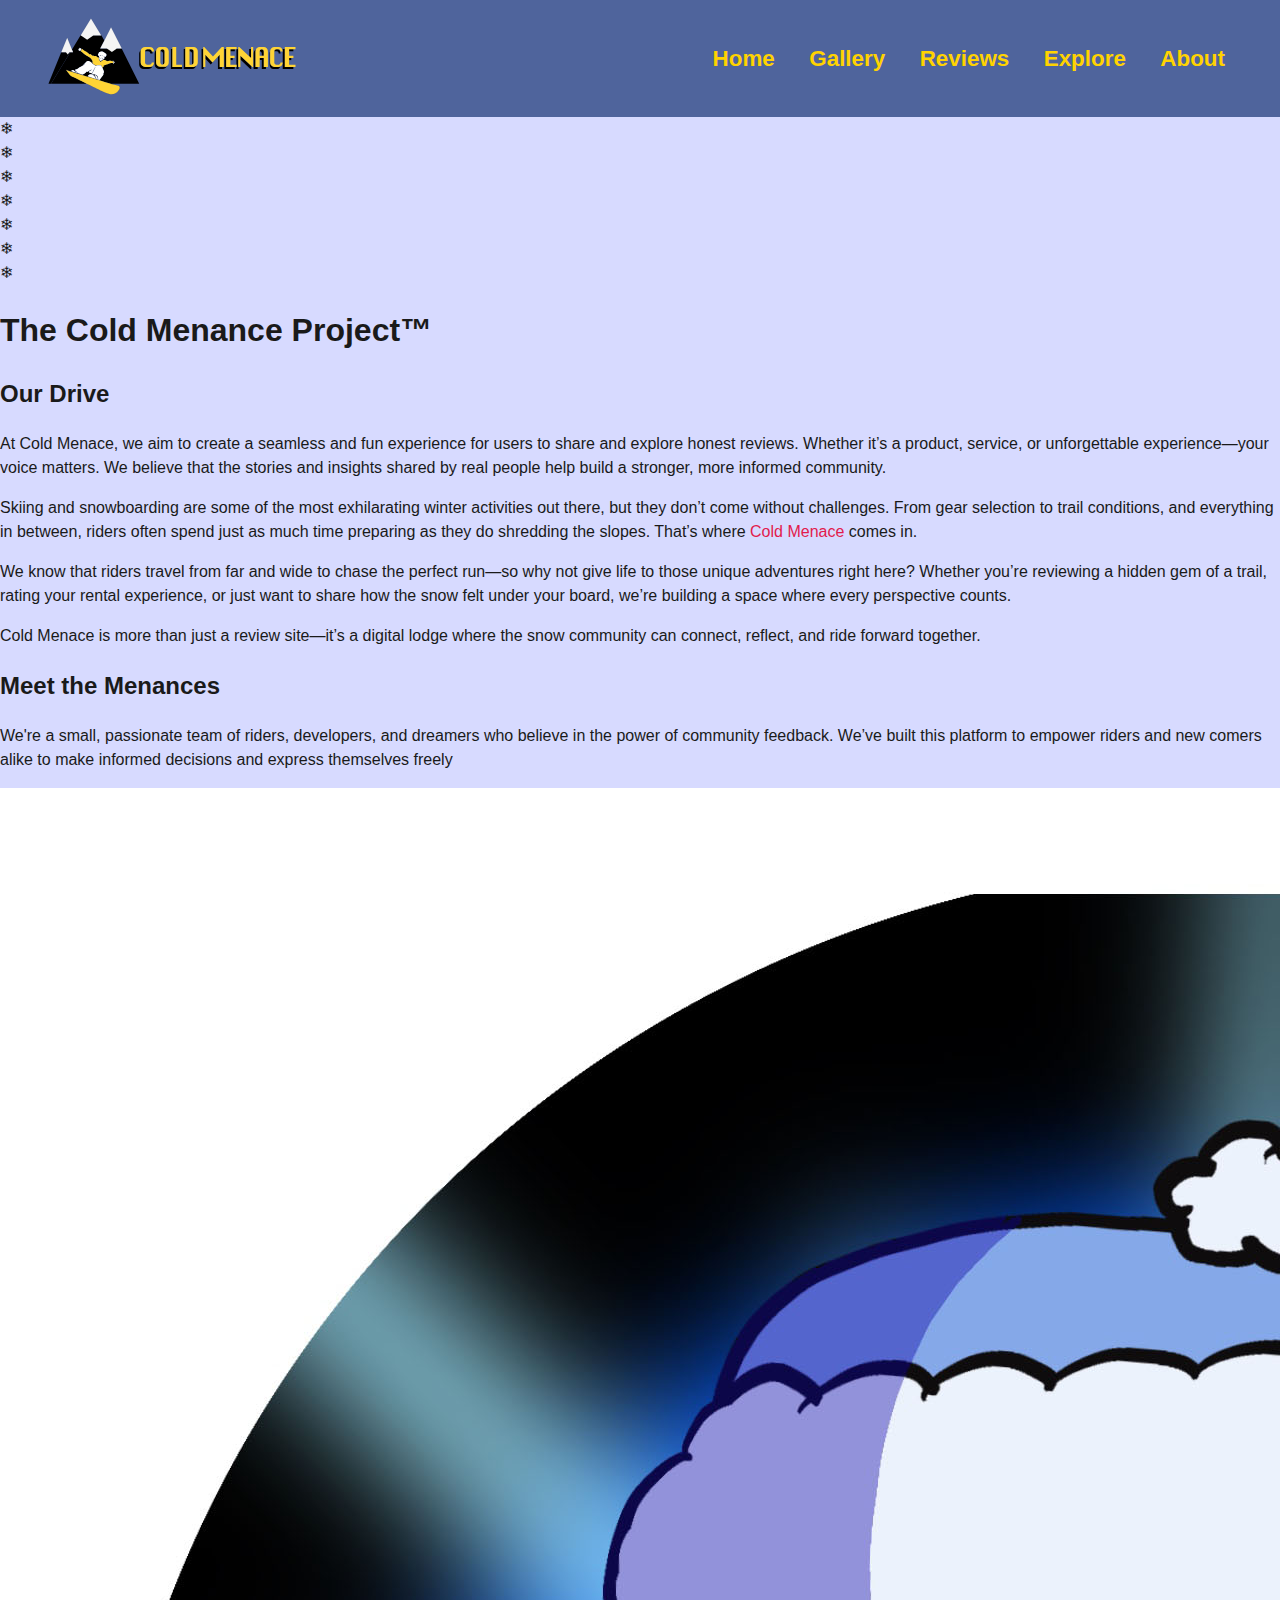
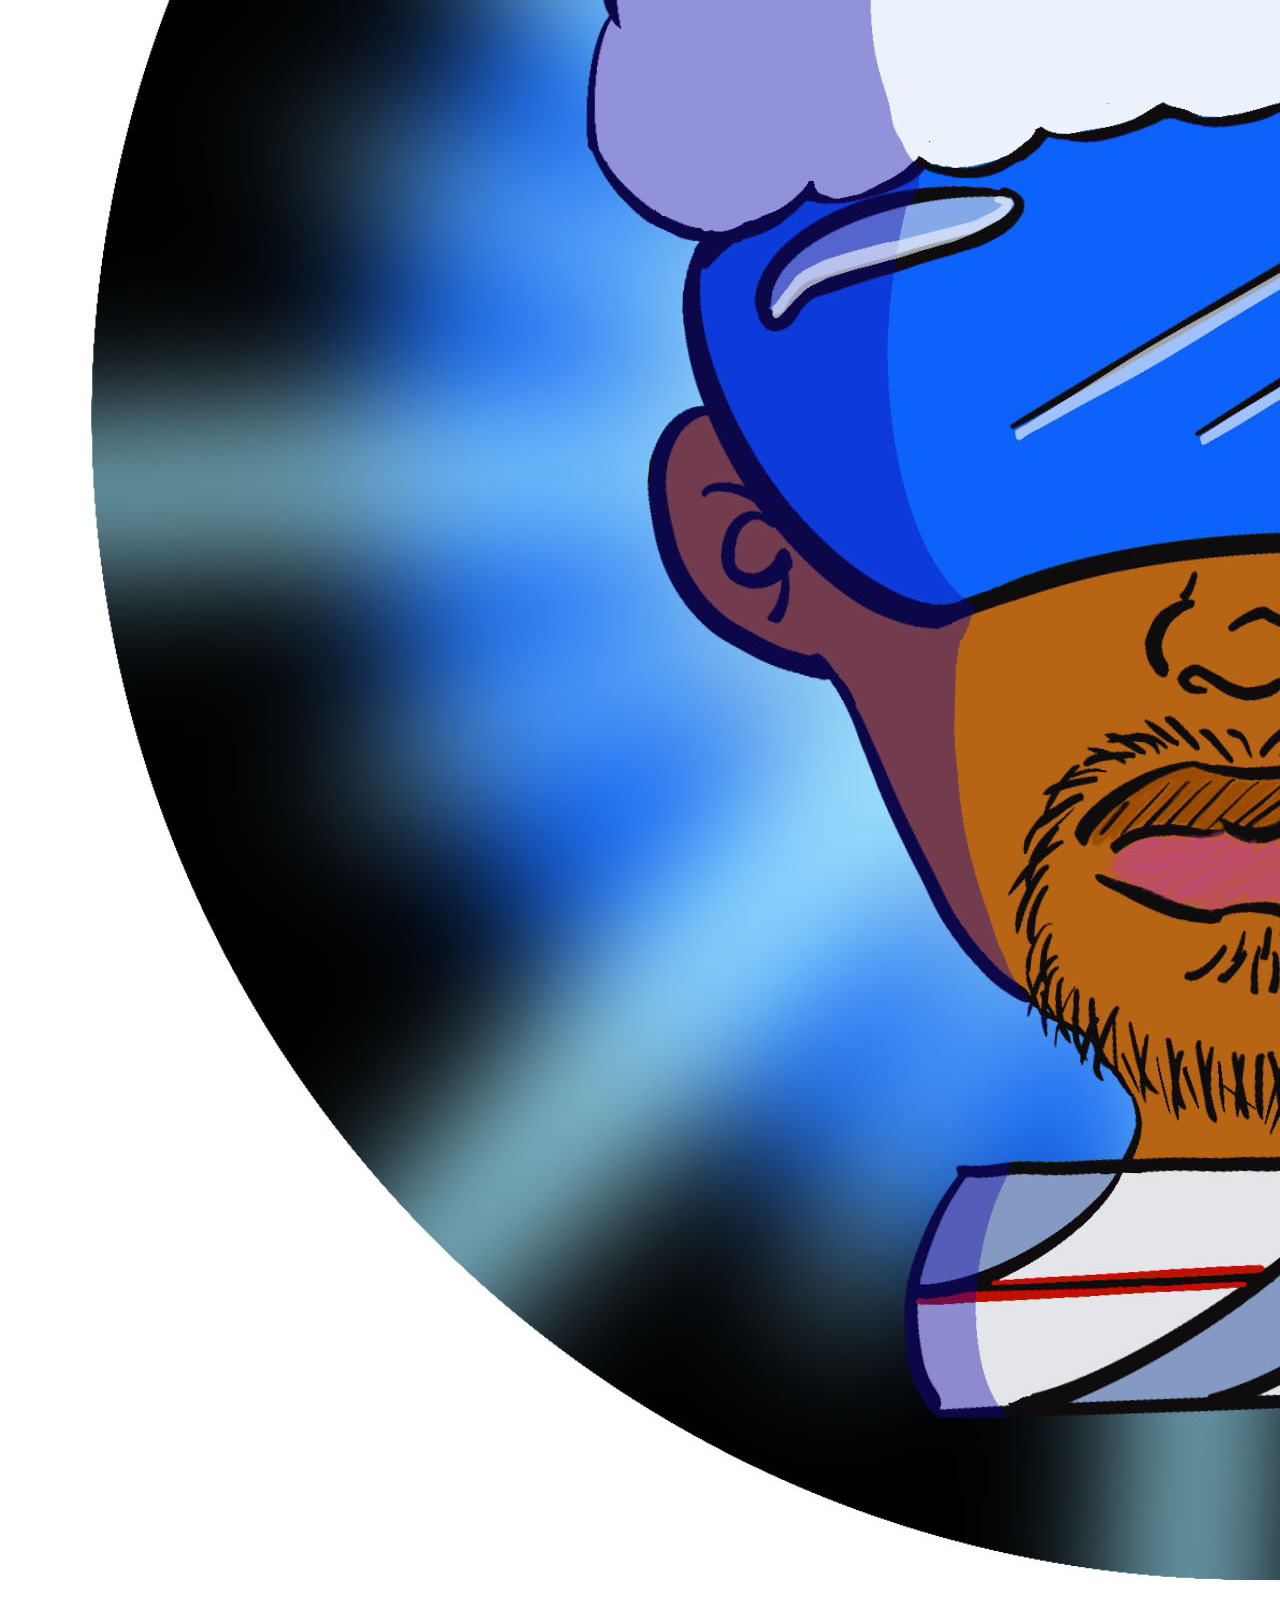
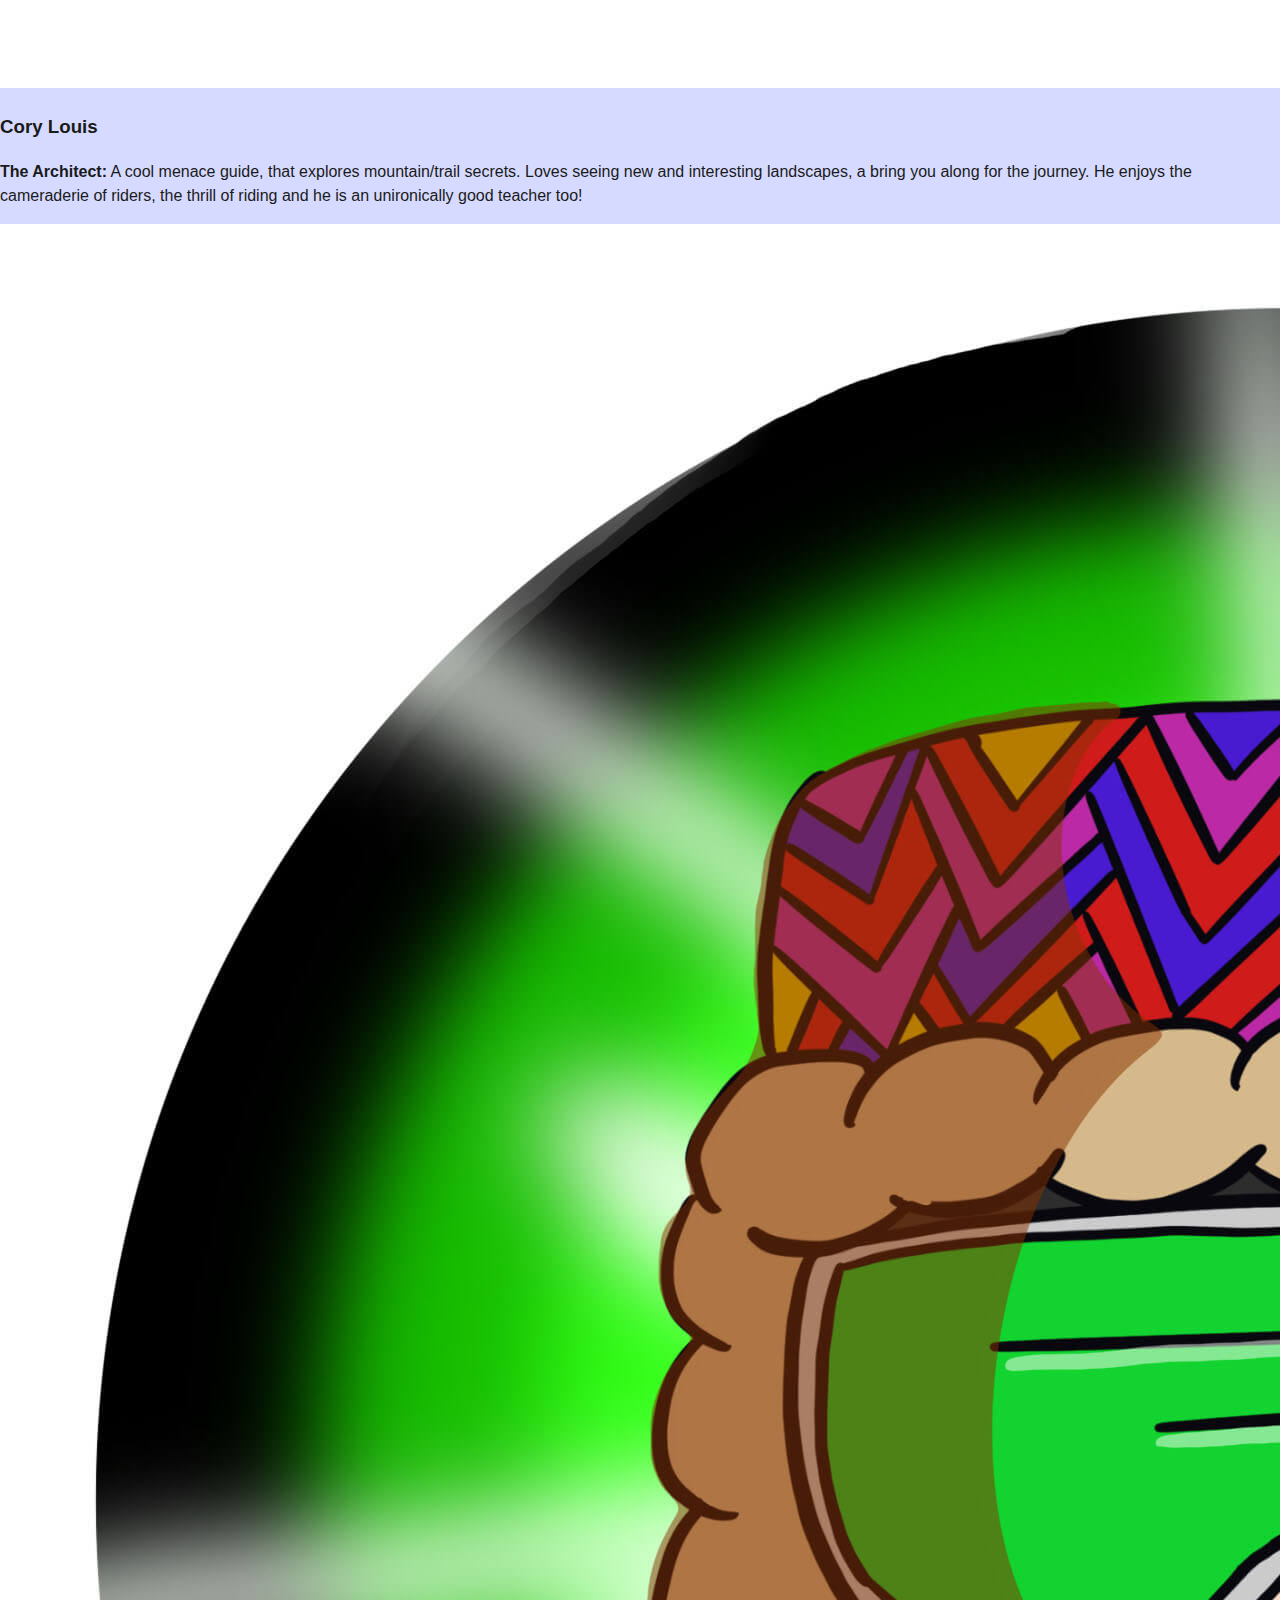
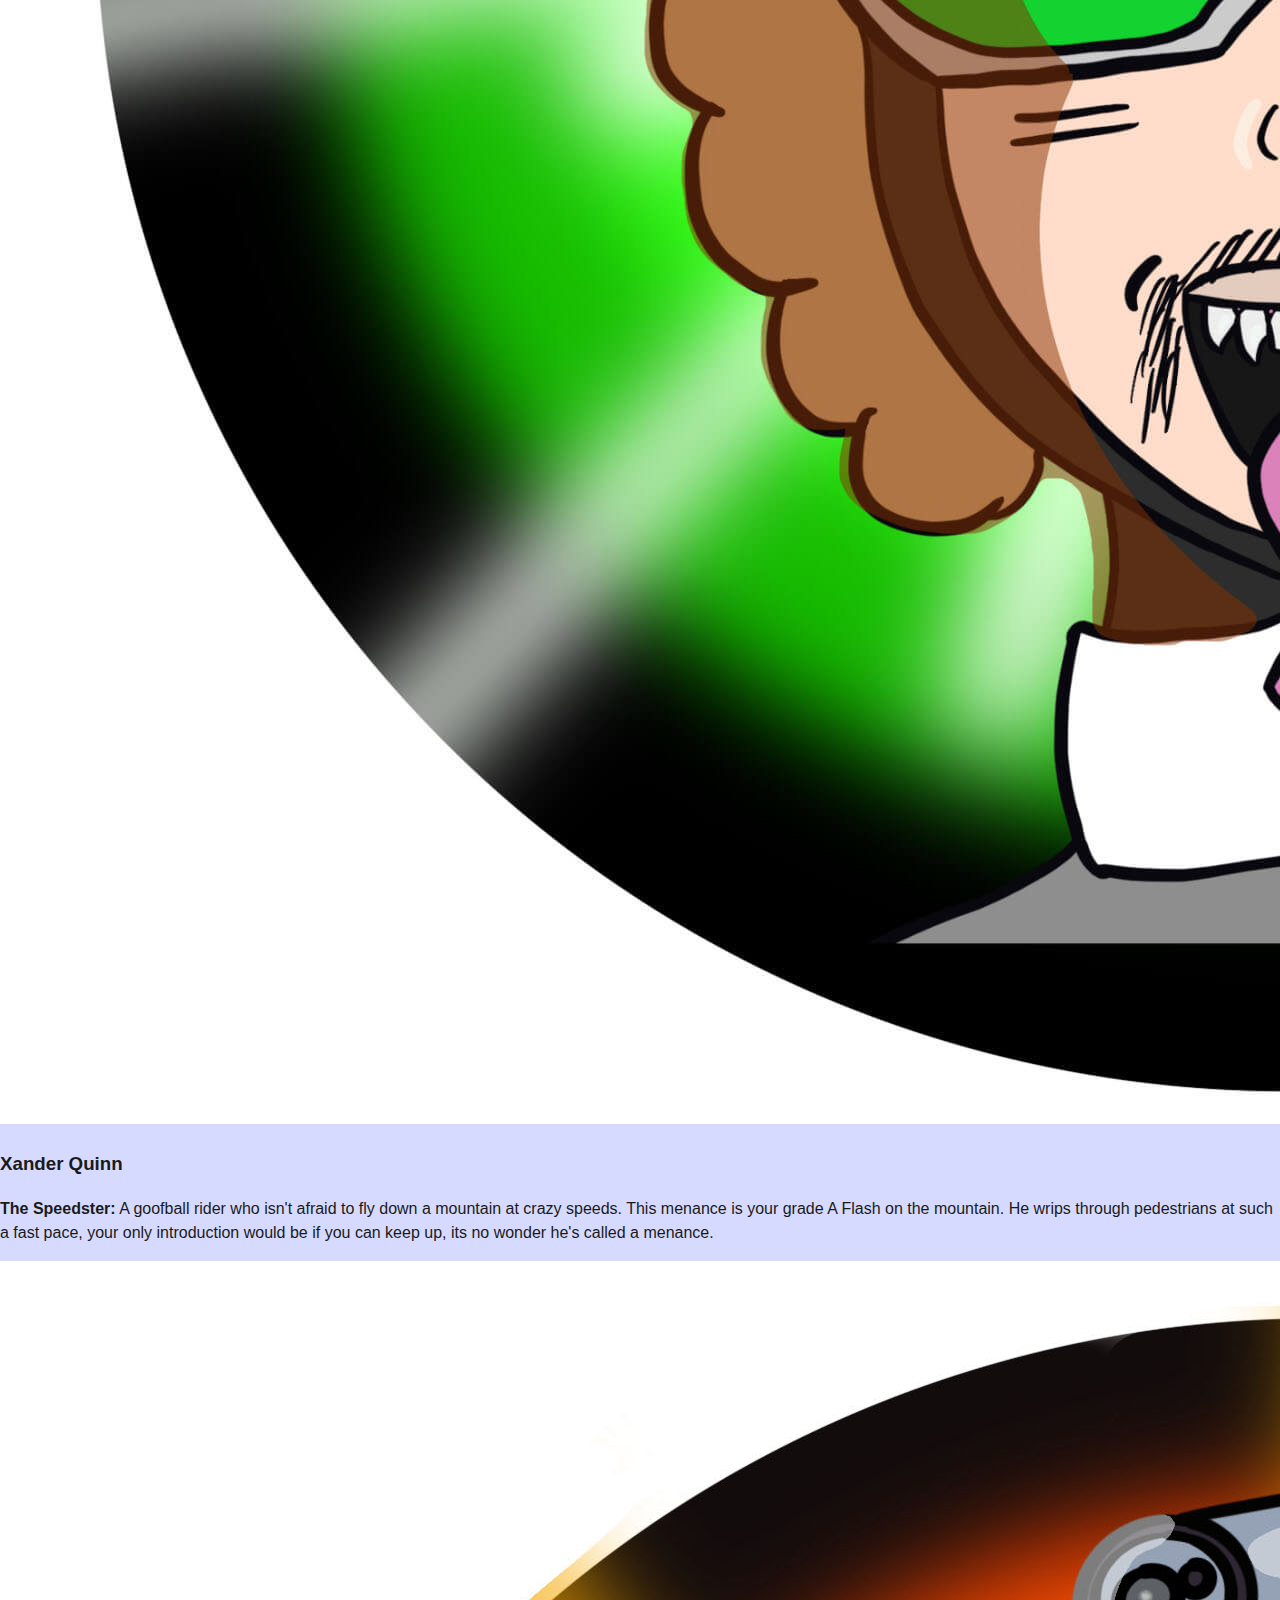
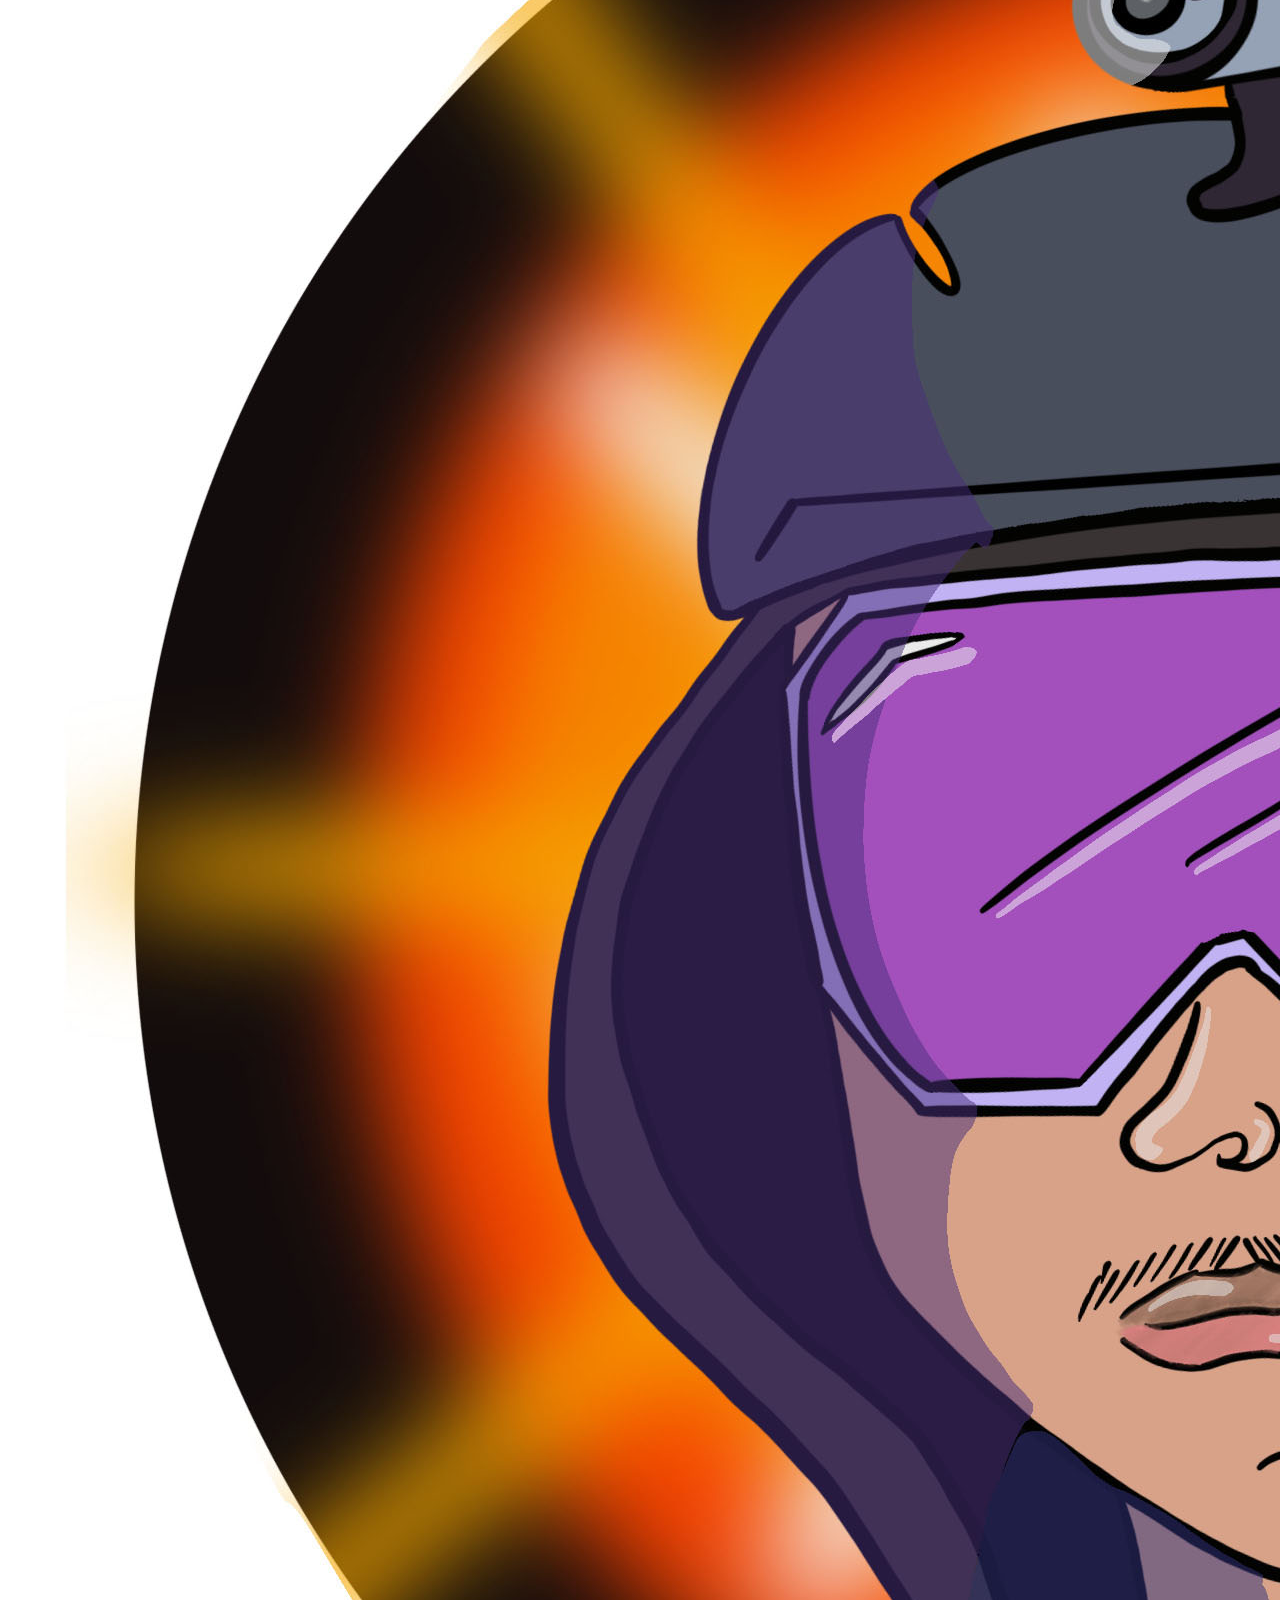
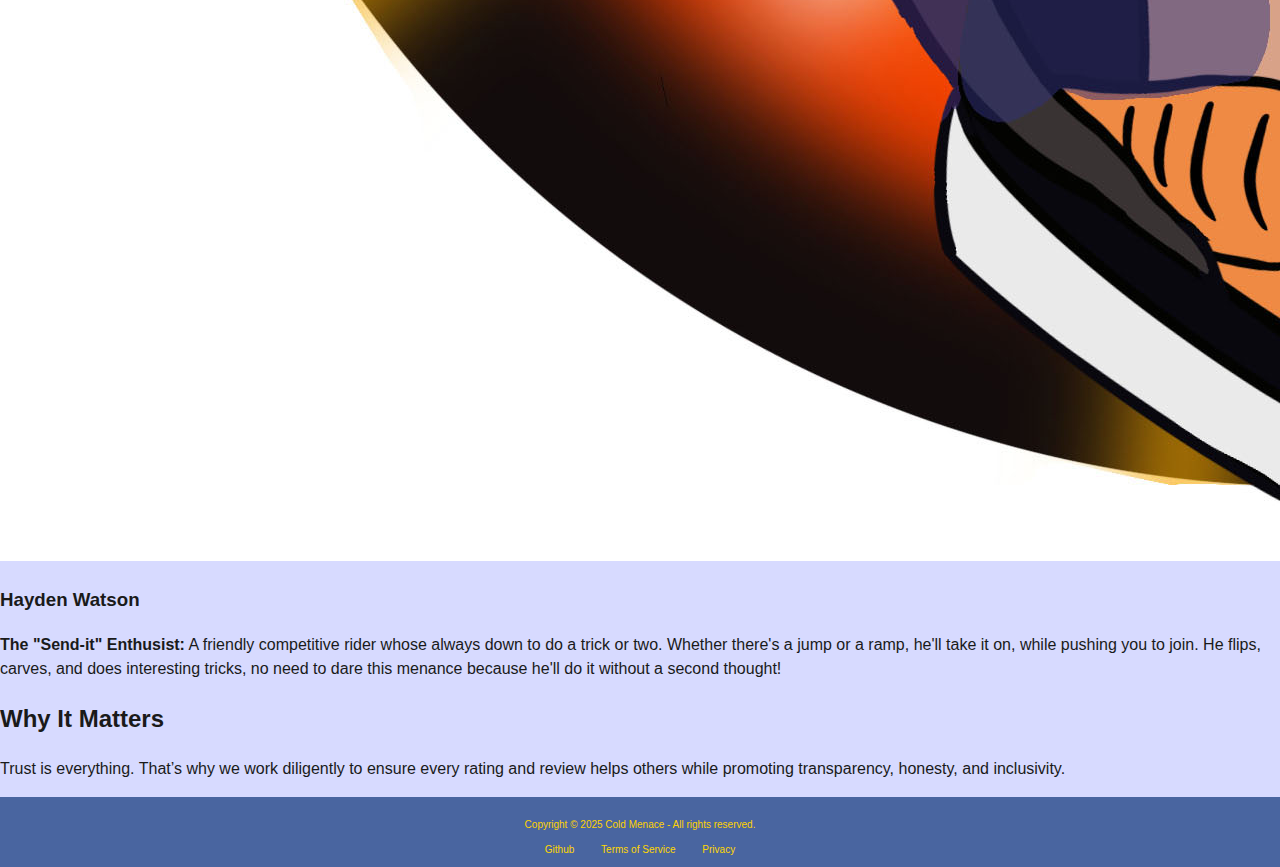
<file: about-cm.html>
<!doctype html>
<html>
<head>
<meta charset="UTF-8">
<title>About Us</title>
	<link rel="stylesheet" href="hpcm.css">
</head>
<body>
	<div class="wrapper">
	<header class="site-header">
		<a href="home.html">
			<img class="site-logo" src="cm-logo2.1.svg" alt="Cold Menace logo">
		</a>
        <nav class="site-nav">
			<a href="home.html">Home</a> <!-- you decide -->
			<a href="gallery.html">Gallery</a>
			<a href="reviews.html">Reviews</a>
			<a href="statemap.html">Explore</a>
			<a href="about-cm.html">About</a>		   	   
        </nav>
      </header>
		<div class="snowflake">❄</div>
		<div class="snowflake">❄</div>
		<div class="snowflake">❄</div>
		<div class="snowflake">❄</div>
		<div class="snowflake">❄</div>
		<div class="snowflake">❄</div>
		<div class="snowflake">❄</div>
	
	<main class="about-container">
		
	<h1>The Cold Menance Project&trade;</h1>
    <section class="about-section">
      <h2>Our Drive</h2>
		
		<p>At Cold Menace, we aim to create a seamless and fun experience for users to share and explore honest reviews. Whether it’s a product, service, or unforgettable experience—your voice matters. We believe that the stories and insights shared by real people help build a stronger, more informed community.</p>
		
		<p>Skiing and snowboarding are some of the most exhilarating winter activities out there, but they don’t come without challenges. From gear selection to trail conditions, and everything in between, riders often spend just as much time preparing as they do shredding the slopes. That’s where <a href="home.html">Cold Menace </a>comes in.</p>
		<p>We know that riders travel from far and wide to chase the perfect run—so why not give life to those unique adventures right here? Whether you’re reviewing a hidden gem of a trail, rating your rental experience, or just want to share how the snow felt under your board, we’re building a space where every perspective counts.</p>
		
		<p>Cold Menace is more than just a review site—it’s a digital lodge where the snow community can connect, reflect, and ride forward together.</p>
    </section>

    <section class="about-section">
      <h2>Meet the Menances</h2>
      <p>We're a small, passionate team of riders, developers, and dreamers who believe in the power of community feedback. We’ve built this platform to empower riders and new comers alike to make informed decisions and express themselves freely</p>
    </section>
		<div class="team-grid">
			<div class="team-memb">
				<img src="images/menace1.JPG" alt="Louis-pic">
				<h3>Cory Louis</h3>
				<p><strong>The Architect:</strong> A cool menace guide, that explores mountain/trail secrets. Loves seeing new and interesting landscapes, a bring you along for the journey. He enjoys the cameraderie of riders, the thrill of riding and he is an unironically good teacher too!</p>
			</div>
			<div class="team-memb">
				<img src="images/menace2.jpg" alt="Quinn-pic">
				<h3>Xander Quinn</h3>
				<p><strong>The Speedster:</strong> A goofball rider who isn't afraid to fly down a mountain at crazy speeds. This menance is your grade A Flash on the mountain. He wrips through pedestrians at such a fast pace, your only introduction would be if you can keep up, its no wonder he's called a menance.</p>
			</div>
			<div class="team-memb">
				<img src="images/menace3.jpg" alt="Watson-pic">
				<h3>Hayden Watson</h3>
				<p><strong>The "Send-it" Enthusist:</strong> A friendly competitive rider whose always down to do a trick or two. Whether there's a jump or a ramp, he'll take it on, while pushing you to join. He flips, carves, and does interesting tricks, no need to dare this menance because he'll do it without a second thought! </p>
			</div>
		</div>

    <section class="about-section">
      <h2>Why It Matters</h2>
      <p>Trust is everything. That’s why we work diligently to ensure every rating and review helps others while promoting transparency, honesty, and inclusivity.</p>
    </section>
  </main>

	<footer>
	  <p>Copyright &copy;  2025 Cold Menace - All rights reserved.</p>
		<div class="footer-links">
			<a href="">Github</a>
			<a href="">Terms of Service</a>
			<a href="">Privacy</a>
		</div>
	</footer>
	</div>
</body>
</html>
</file>
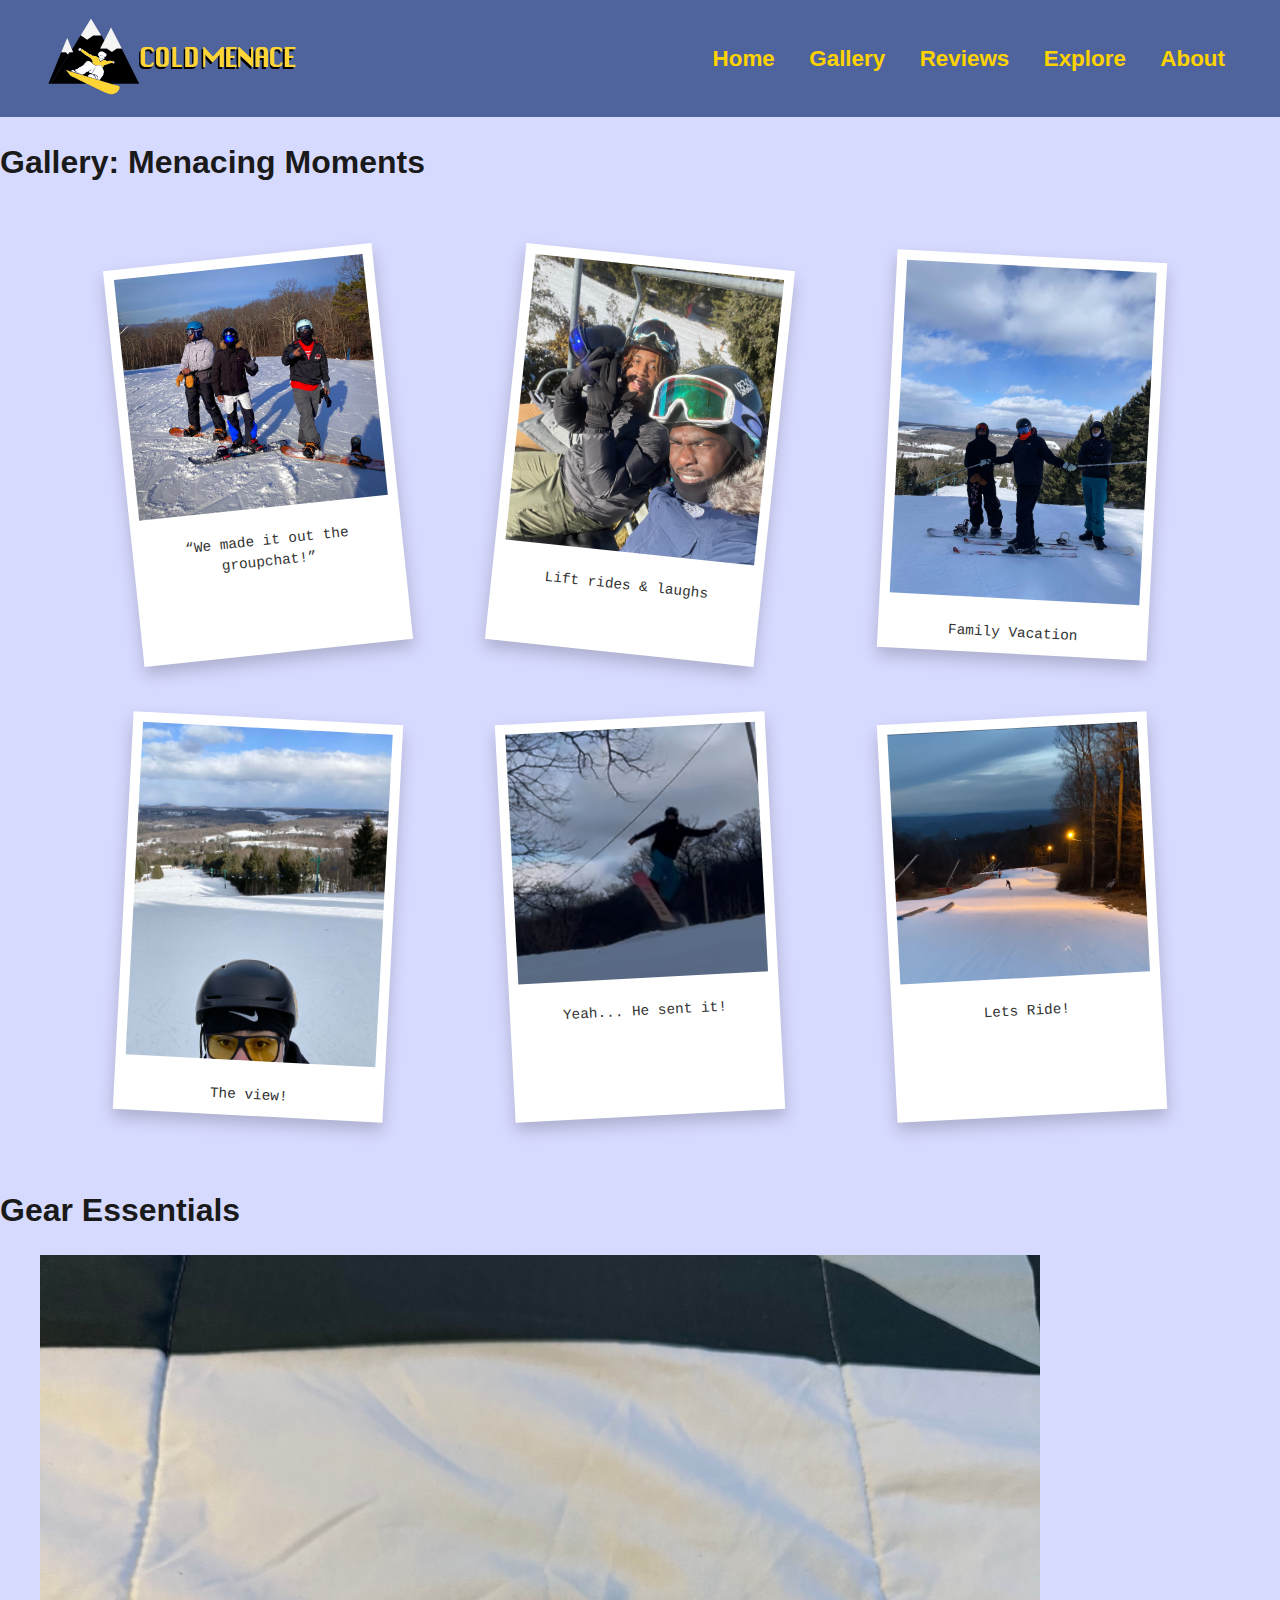
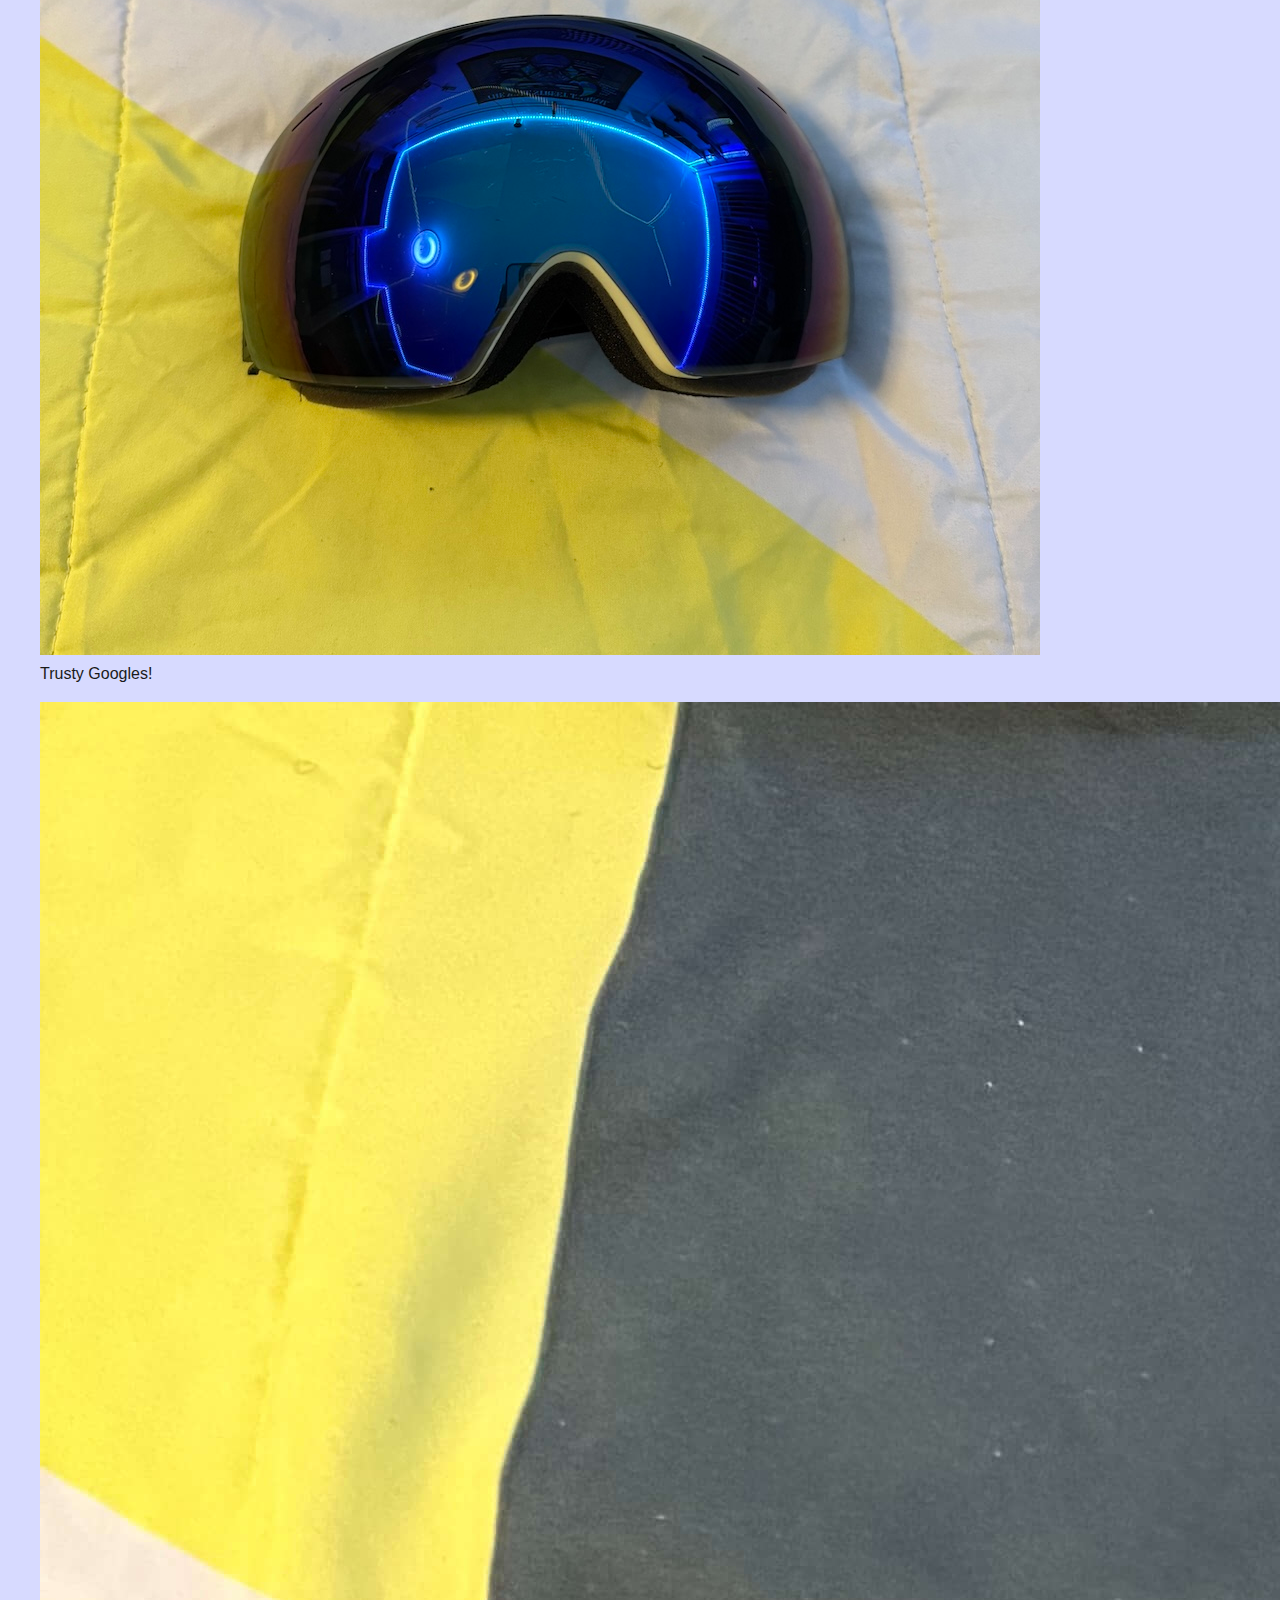
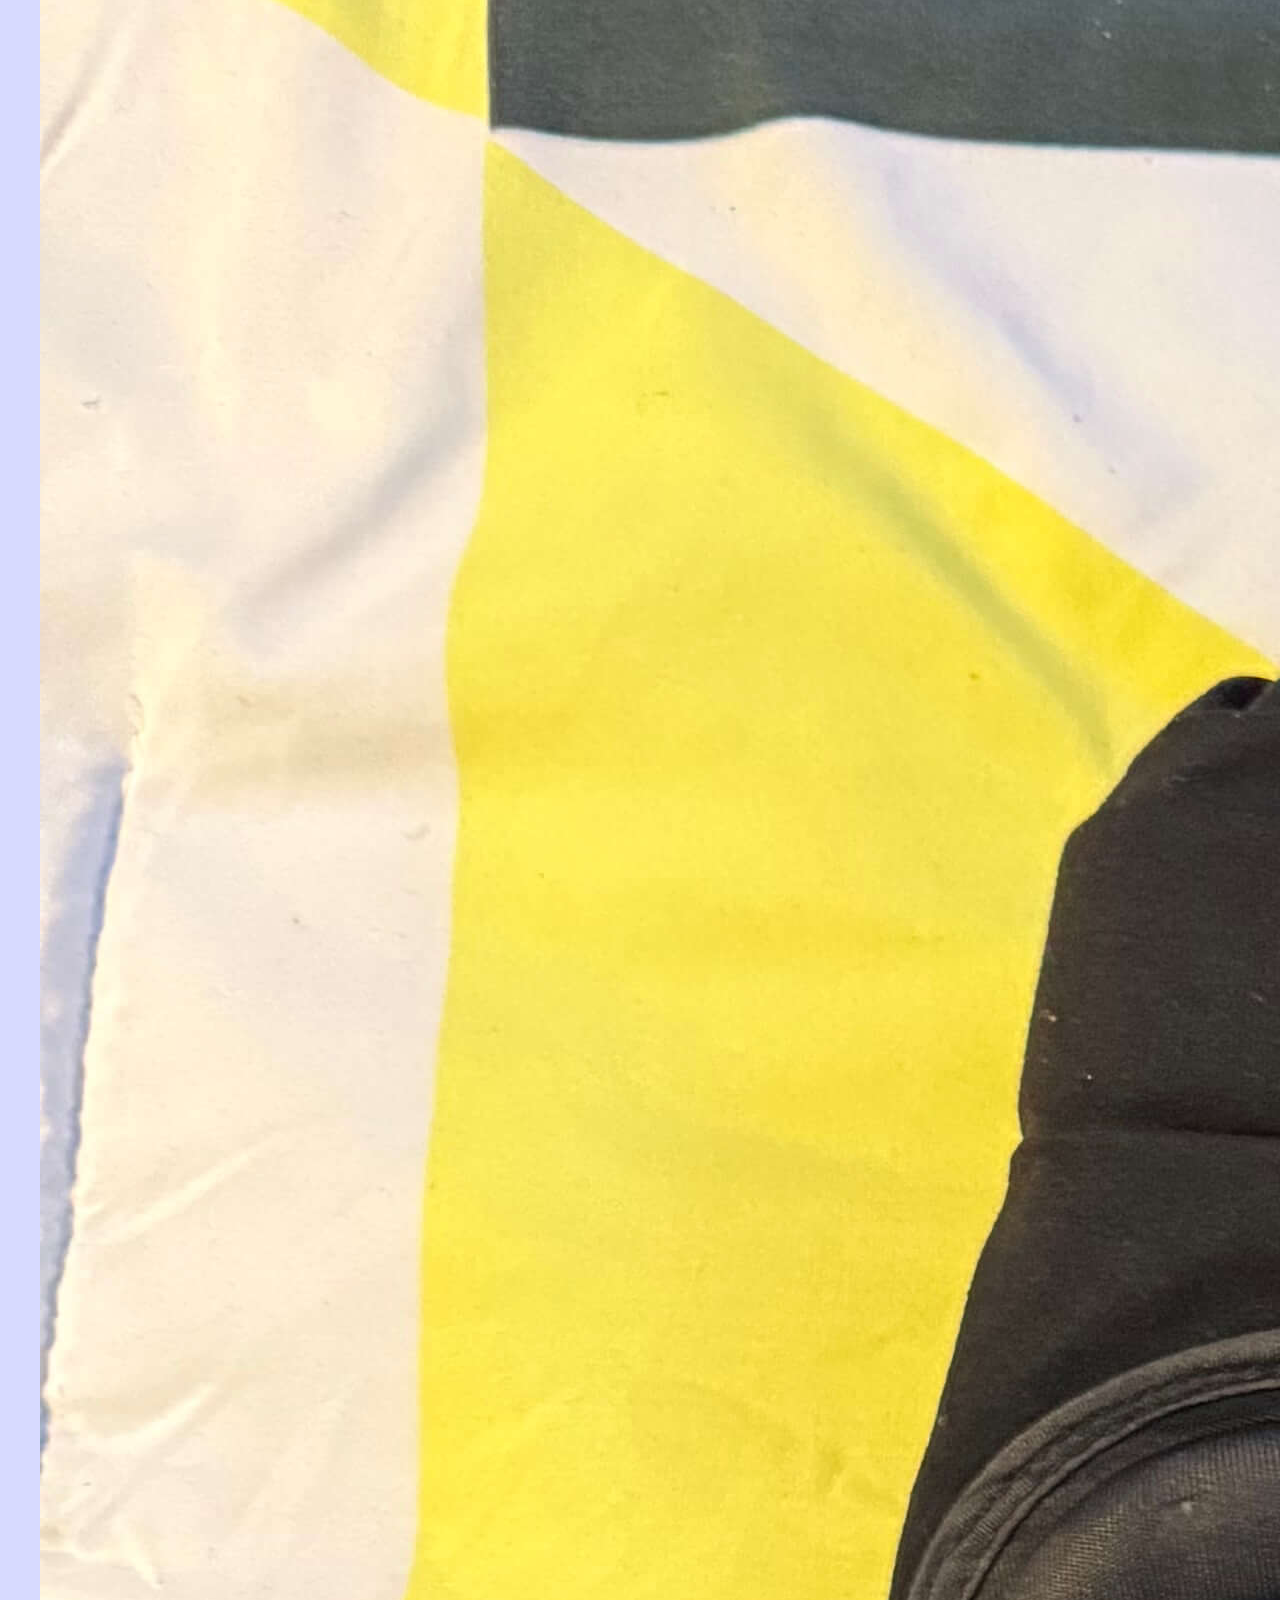
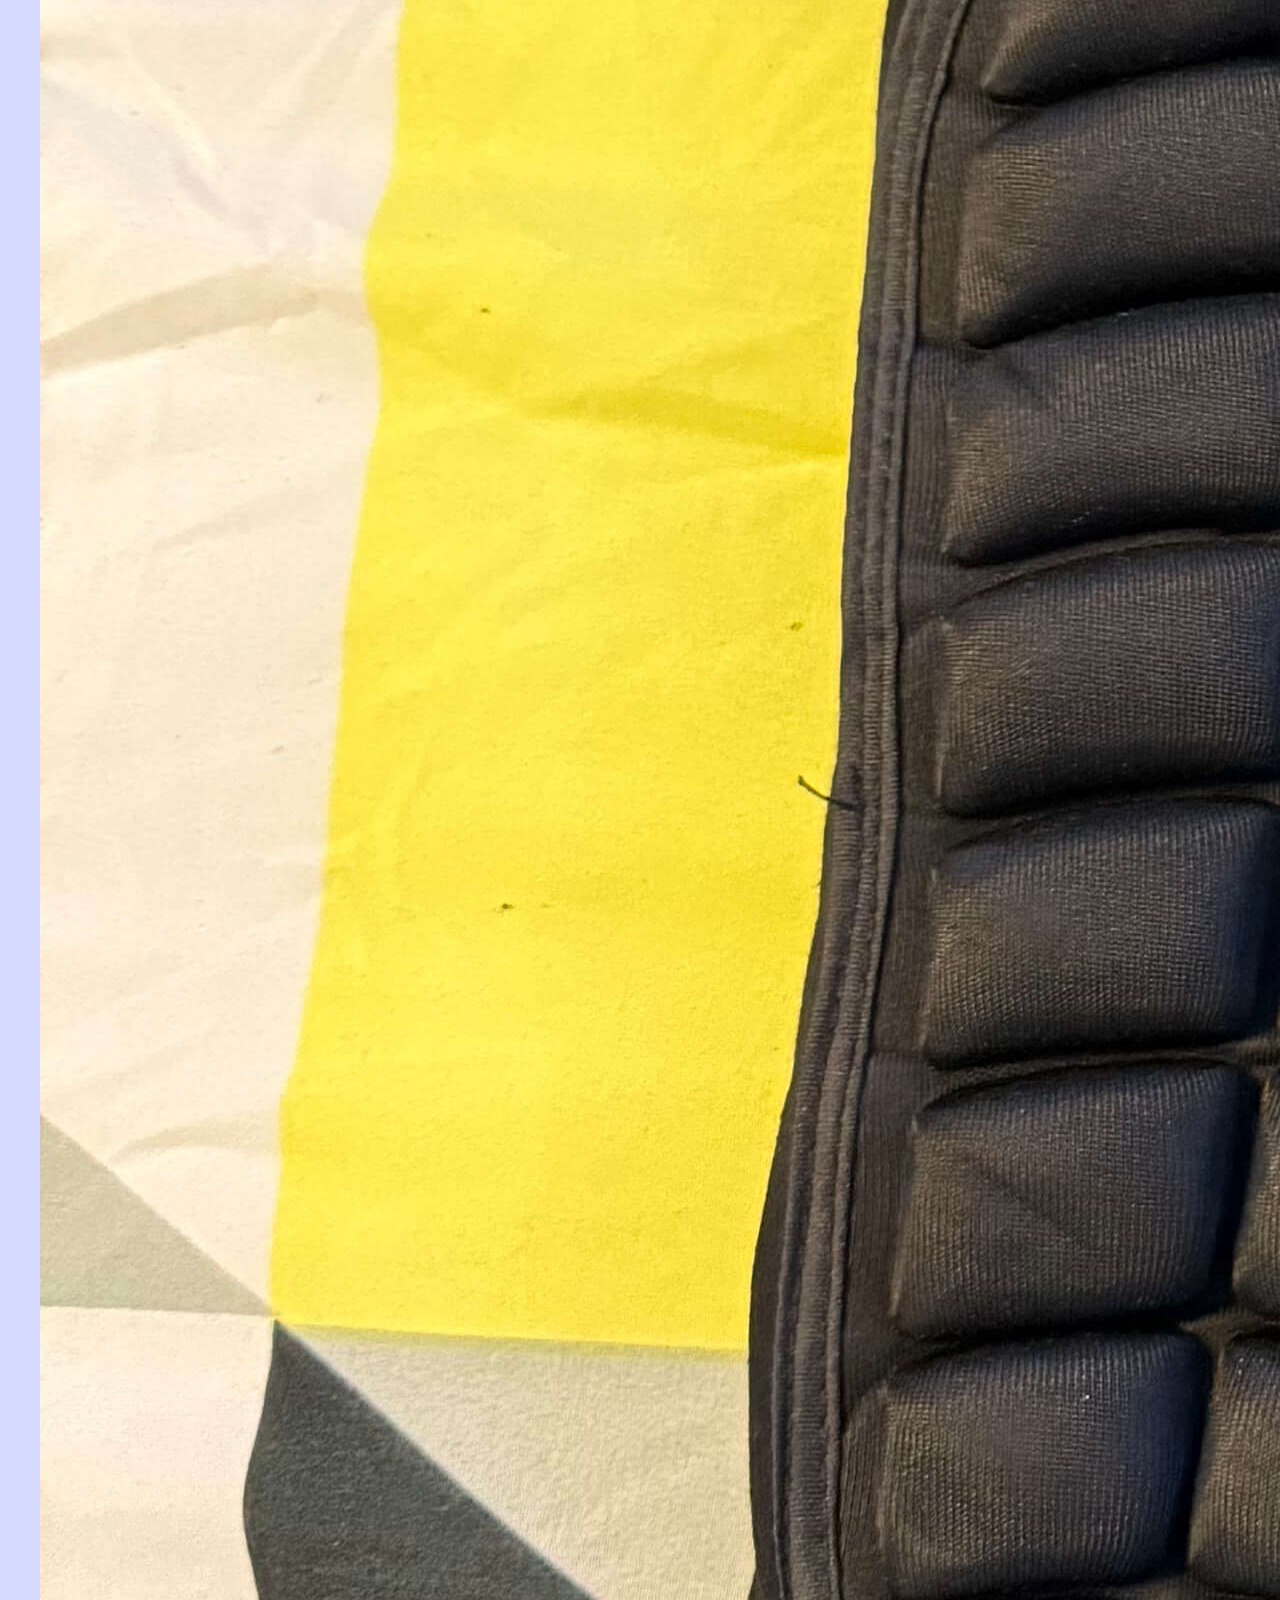
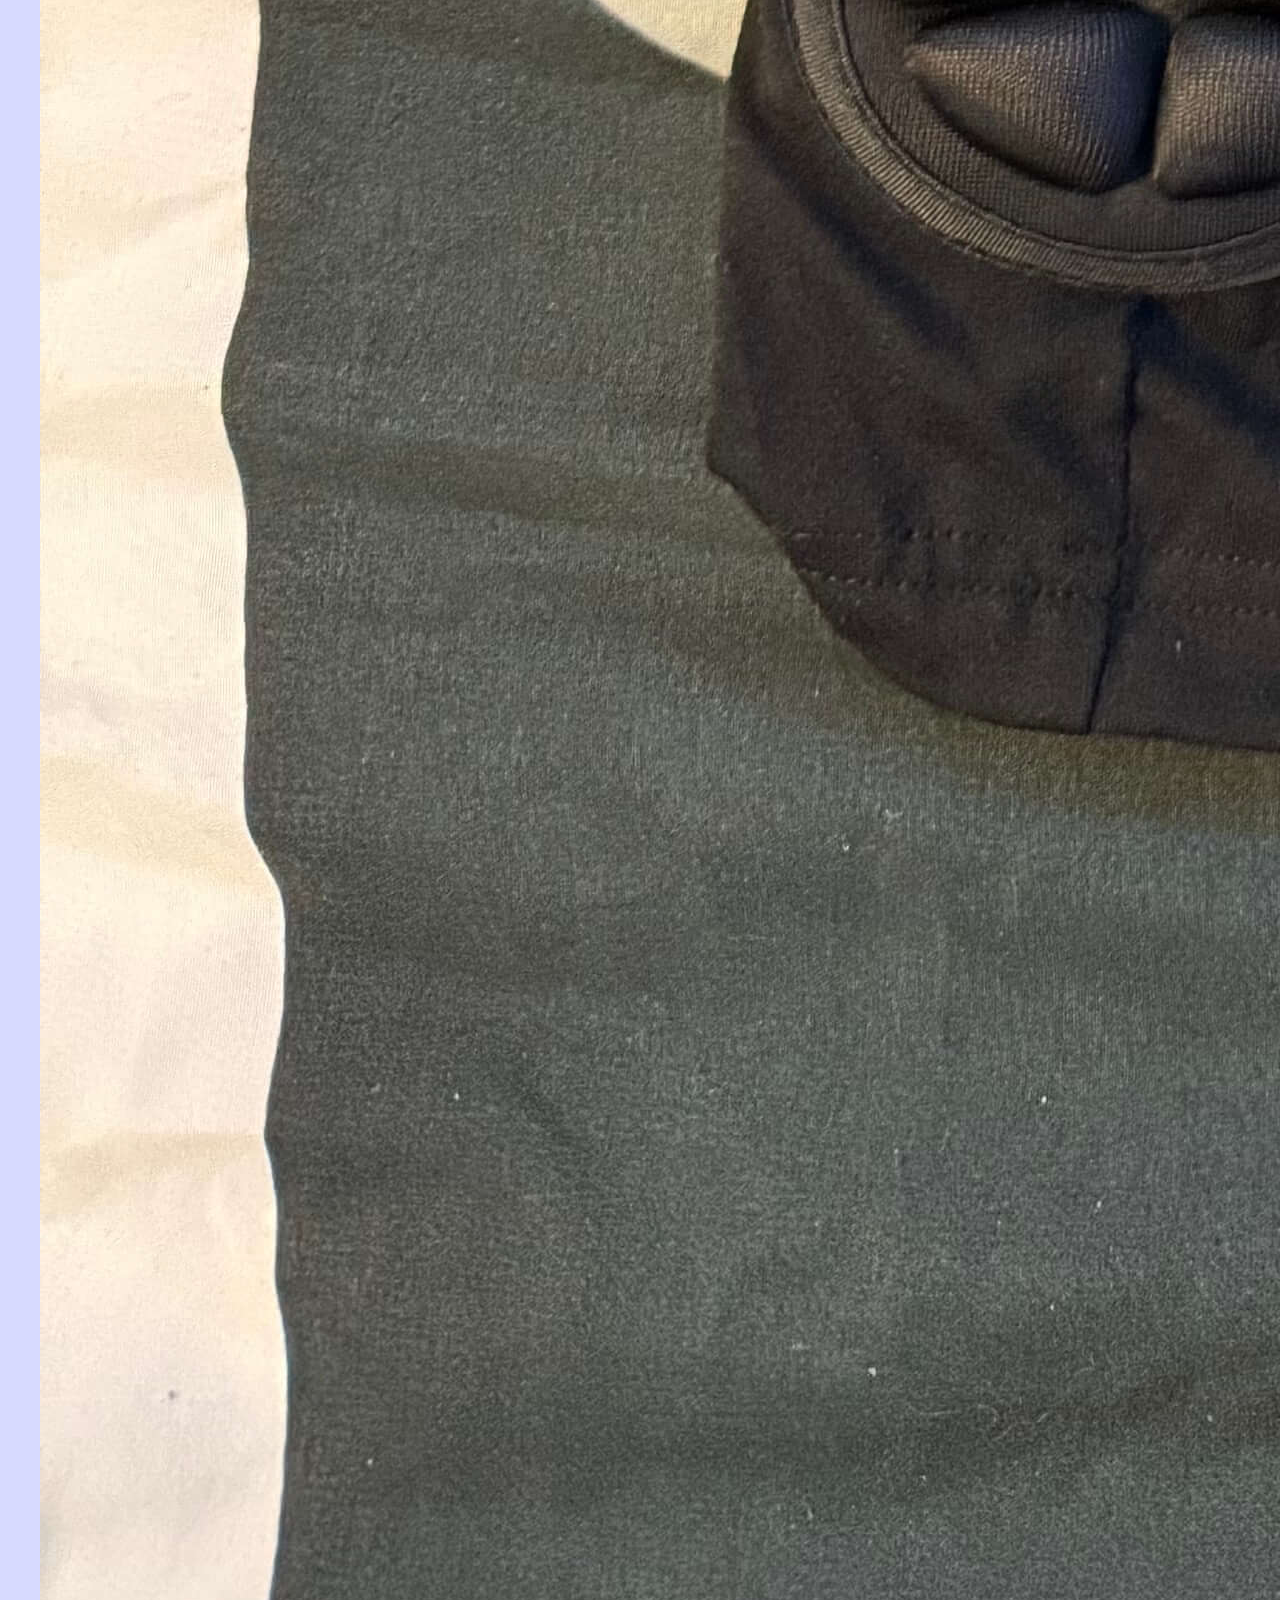
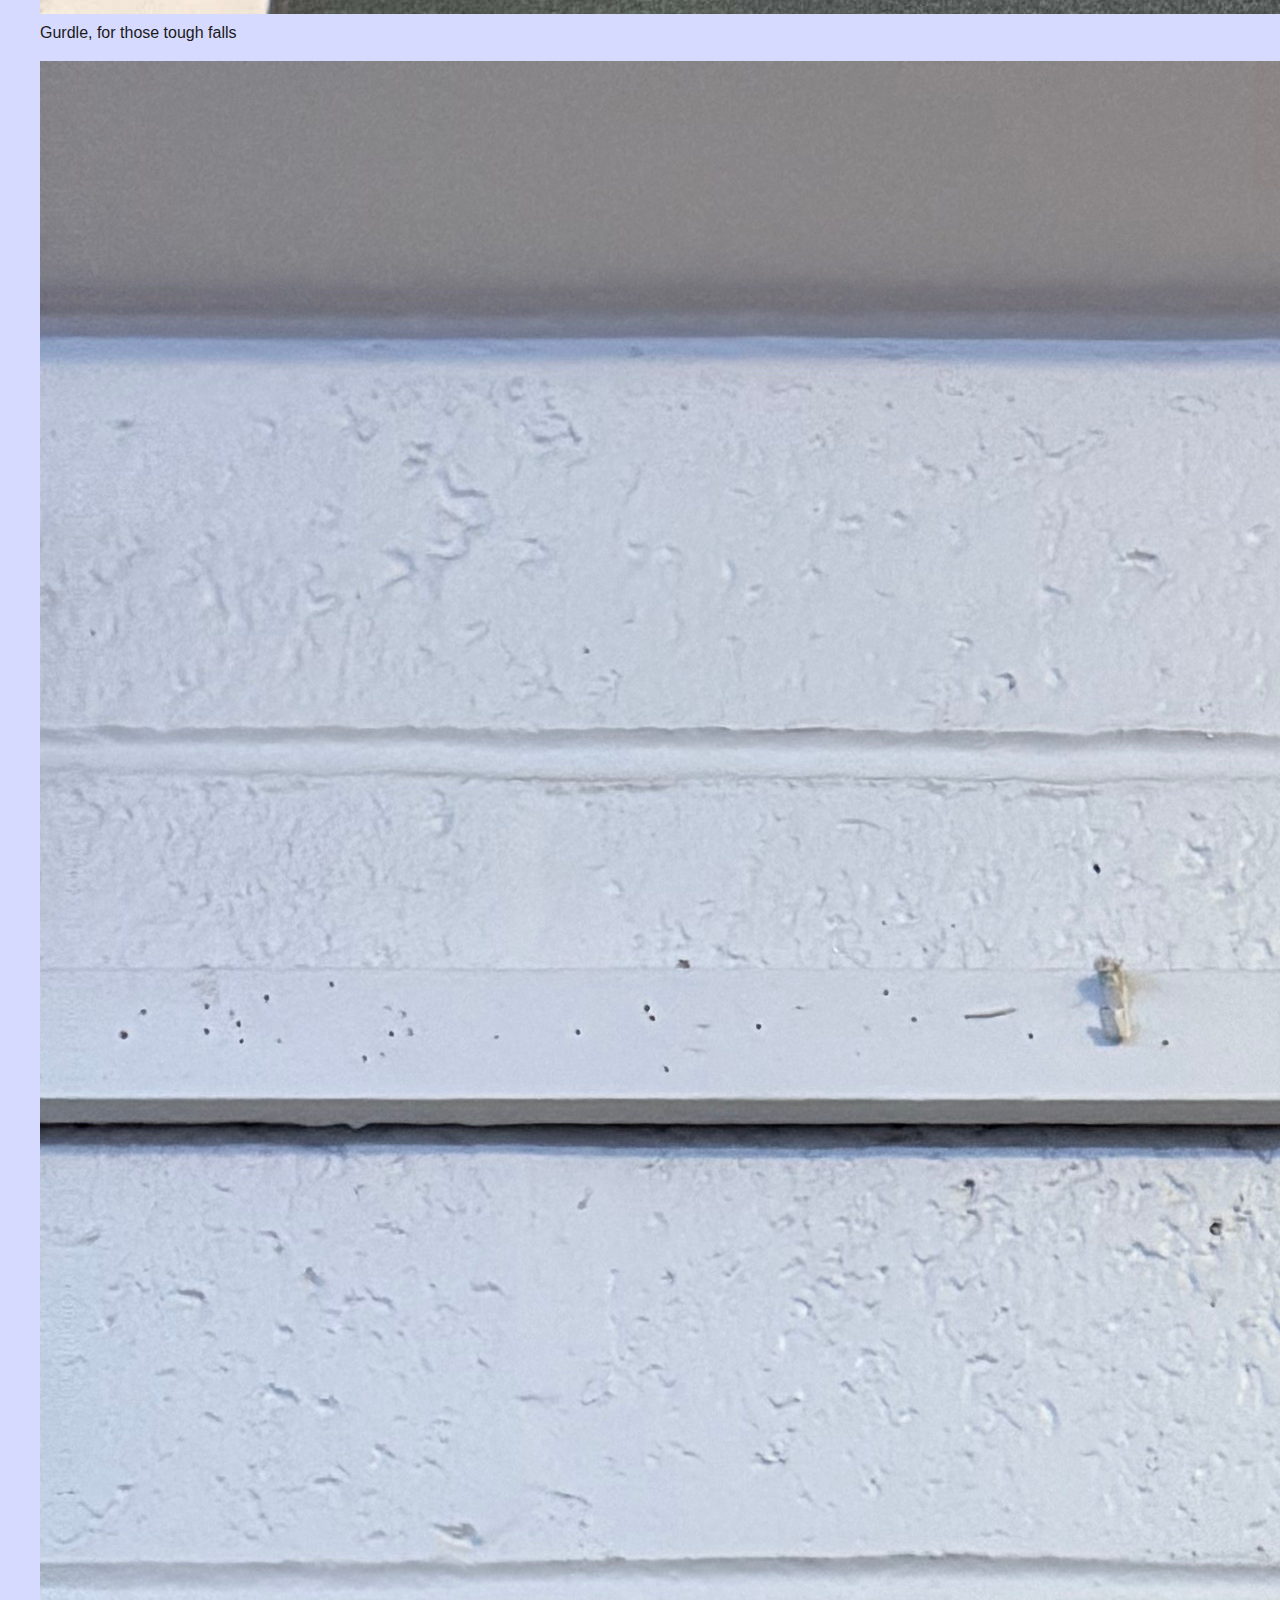
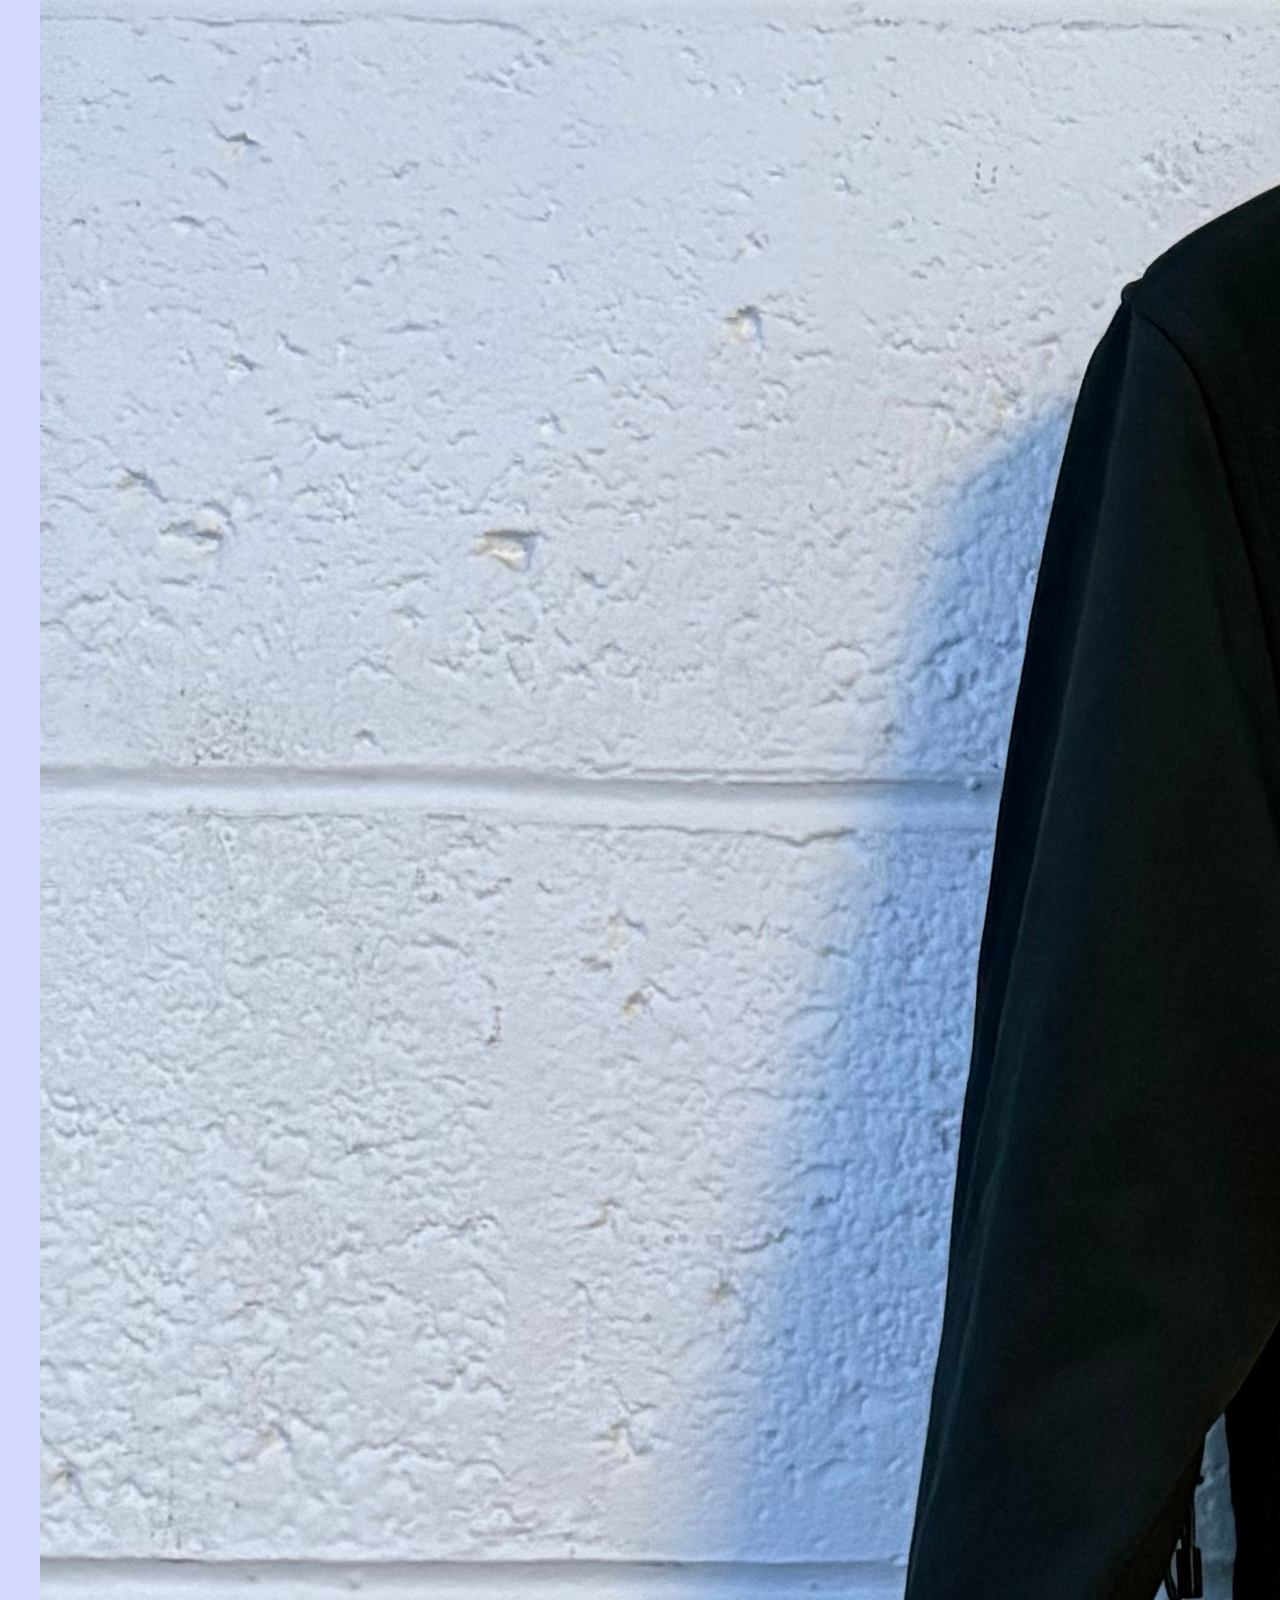
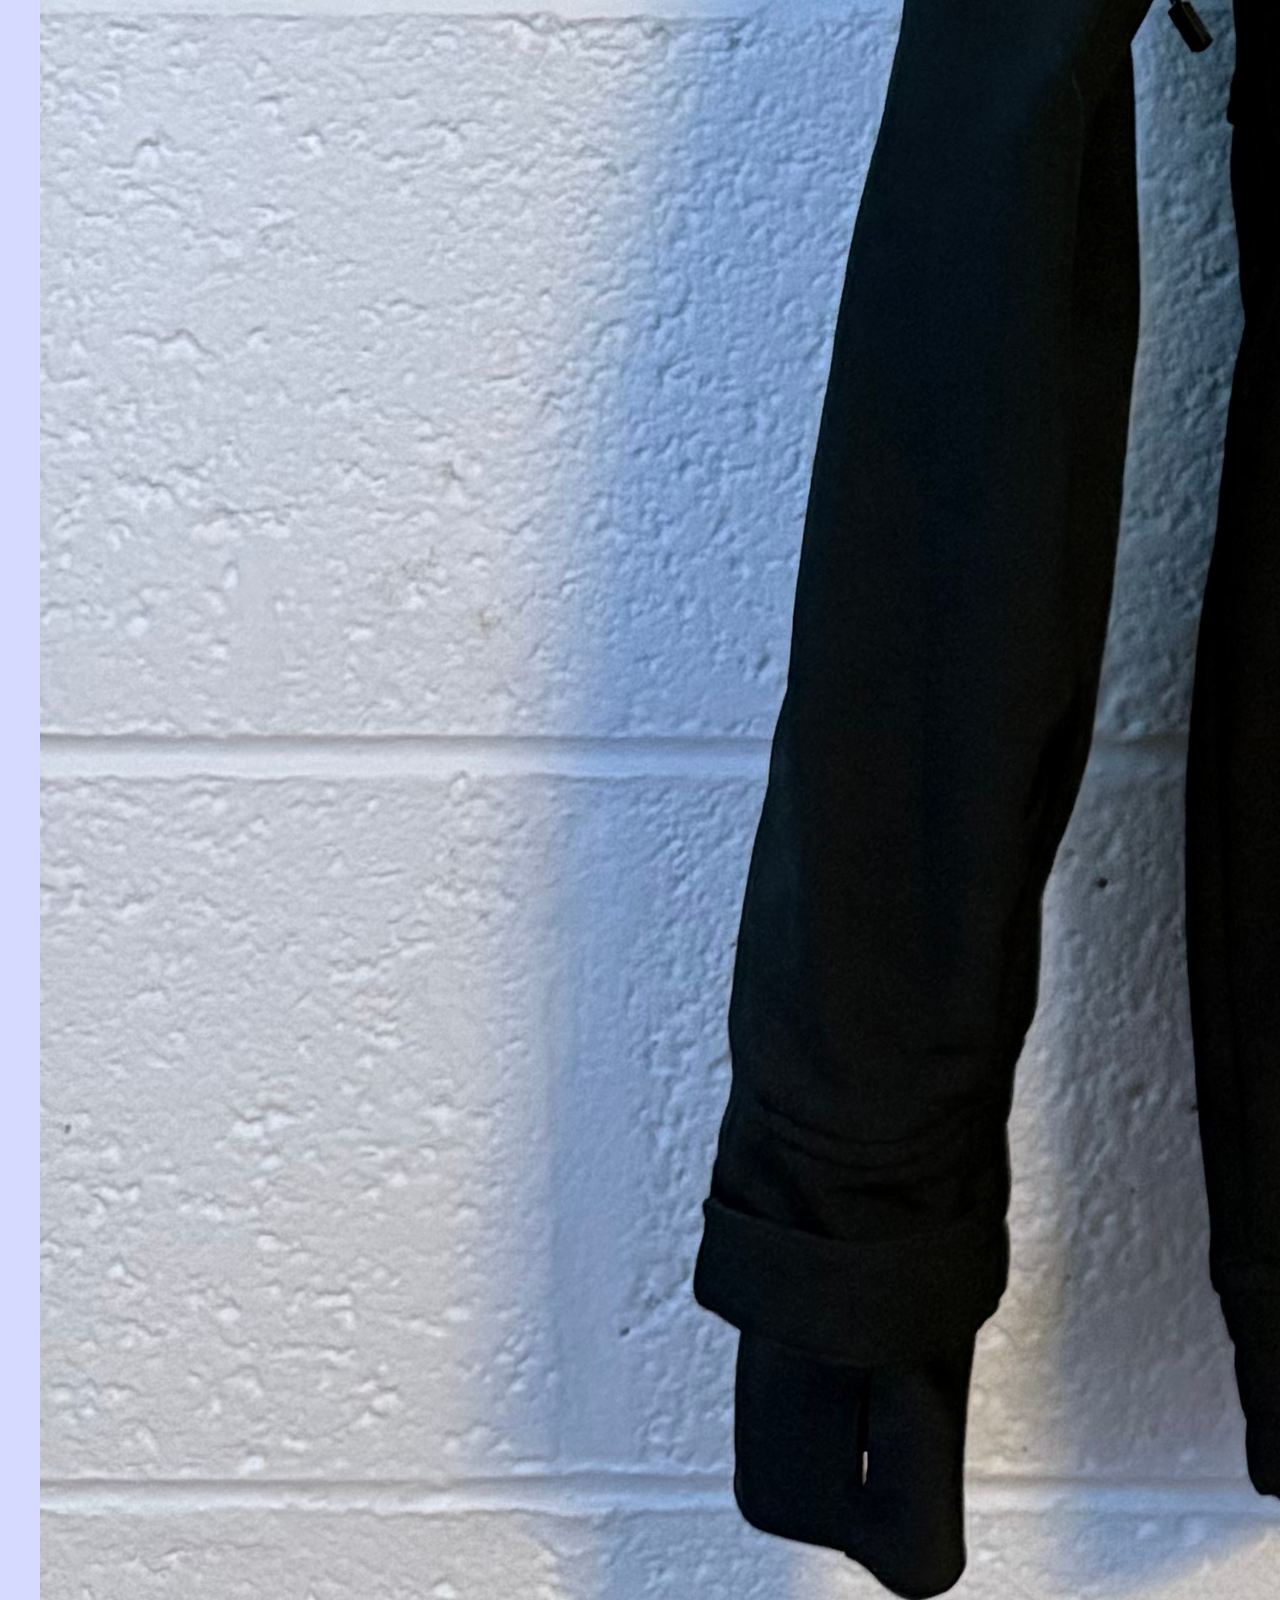
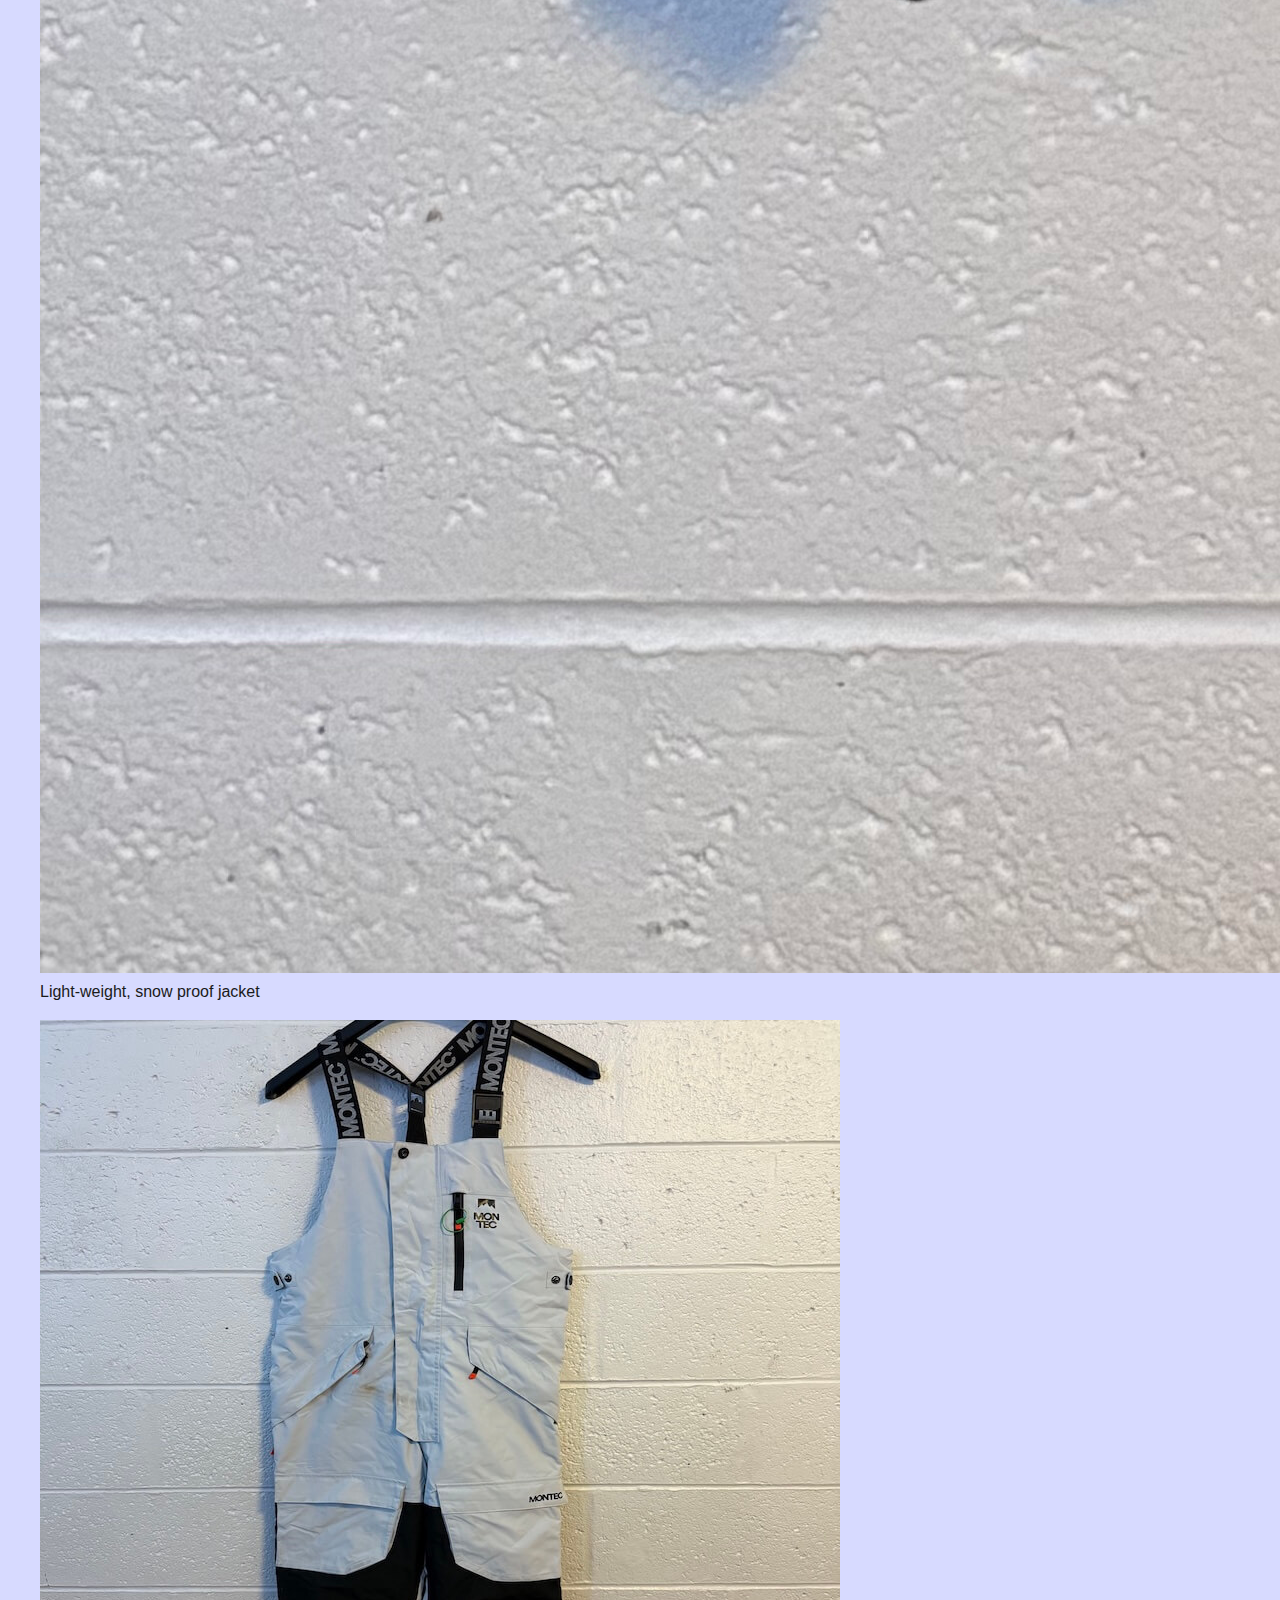
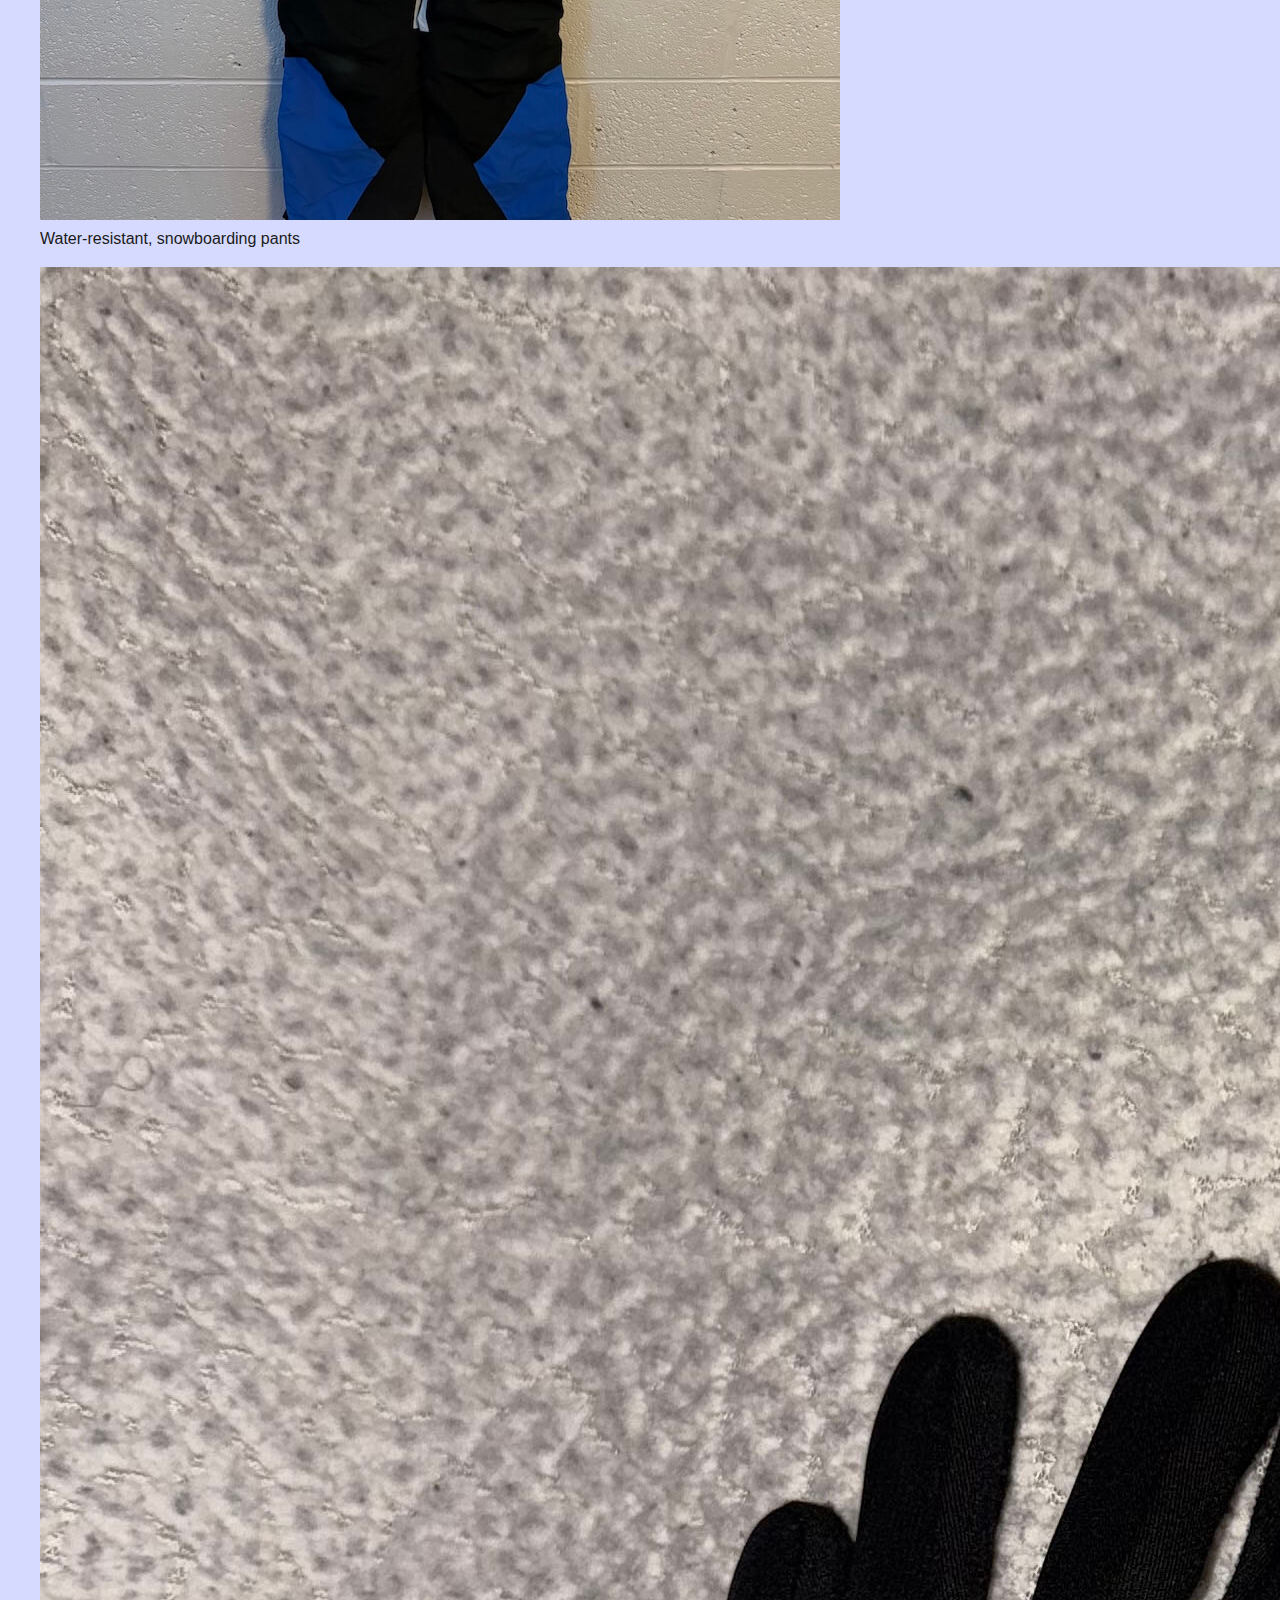
<file: gallery.html>
<!DOCTYPE html>
<html lang="en">
<head>
  <meta charset="UTF-8">
  <title>Gallery | Cold Menace</title>
  <link rel="stylesheet" href="hpcm.css">
  <link rel="stylesheet" href="gal.css">
</head>
<body>
  <div class="wrapper">
    <header class="site-header">
      <a href="home.html">
        <img class="site-logo" src="cm-logo2.1.svg" alt="Cold Menace logo">
      </a>
      <nav class="site-nav">
        <a href="home.html">Home</a>
        <a href="gallery.html">Gallery</a>
        <a href="reviews.html">Reviews</a>
        <a href="statemap.html">Explore</a>
        <a href="about-cm.html">About</a>
      </nav>
    </header>

   <main>
  <h1 class="about-title" id="menacing-moments">Gallery: Menacing Moments</h1>

  <!-- Menacing Moments Collage -->
  <section class="photo-collage">
    <figure class="polaroid rotate-left">
      <img src="images/friends.jpg" alt="Jumping a rail">
      <figcaption>“We made it out the groupchat!”</figcaption>
    </figure>
    <figure class="polaroid rotate-right">
      <img src="images/lift.jpg" alt="Lift with friends">
      <figcaption>Lift rides & laughs</figcaption>
    </figure>
    <figure class="polaroid rotate-right-sm">
      <img src="images/famw.jpg" alt="close-up">
      <figcaption>Family Vacation</figcaption>
    </figure>
	  <figure class="polaroid rotate-right-sm">
      <img src="images/hayw.jpg" alt="close-up">
      <figcaption>The view!</figcaption>
    </figure>
    <figure class="polaroid rotate-left-sm">
      <img src="images/stuntw.jpg" alt="Trail view">
      <figcaption>Yeah... He sent it!</figcaption>
    </figure>
	  <figure class="polaroid rotate-left-sm">
      <img src="images/rails.jpg" alt="Trail view">
      <figcaption>Lets Ride!</figcaption>
    </figure>
  </section>

  <h1 class="about-title" id="gear-essentials">Gear Essentials</h1>

  <!-- Gear Essentials Grid -->
  <section class="gear-grid">
    <figure>
      <img src="images/gogles.jpg" alt="Trusty Googles">
      <figcaption>Trusty Googles!</figcaption>
    </figure>
    <figure>
      <img src="images/gurdle.jpg" alt="Gurdle">
      <figcaption>Gurdle, for those tough falls</figcaption>
    </figure>
    <figure>
      <img src="images/jacket-graphite.jpg" alt="Light-weight jacket">
      <figcaption>Light-weight, snow proof jacket</figcaption>
    </figure>
	  <figure>
      <img src="images/bib.jpg" alt="Light-weight jacket">
      <figcaption>Water-resistant, snowboarding pants</figcaption>
    </figure>
    <figure>
      <img src="images/gloves.jpg" alt="Waterproof gloves">
      <figcaption>Warm, heavy, waterproof gloves or mittens.</figcaption>
    </figure>
    <figure>
      <img src="images/helmet.jpg" alt="Helmet">
      <figcaption>Helmet because duh! - buy/rent</figcaption>
    </figure>
	  <figure>
      <img src="images/boots.jpg" alt="Boots">
      <figcaption>Boots - buy/rent </figcaption>
    </figure>
	  <figure>
      <img src="images/boardc.jpg" alt="Board">
      <figcaption>Board & bindings - buy/rent </figcaption>
    </figure>
    <figure>
      <img src="images/extra-clothes.jpg" alt="Extra clothes">
      <figcaption>Extra clothes: hoodies, socks, sweatpants etc.</figcaption>
    </figure>
	  <figure>
      <img src="images/snack1.jpg" alt="Snacks">
      <figcaption>Pack snacks and hydrate!</figcaption>
    </figure>
  </section>
</main>
    <footer>
		  <p>Copyright &copy;  2025 Cold Menace - All rights reserved.</p>
			  <div class="footer-links">
				  <a href="">Github</a>
				  <a href="">Terms of Service</a>
				  <a href="">Privacy</a>
		  </div>
	  </footer>
  </div>
</body>
</html>
</file>
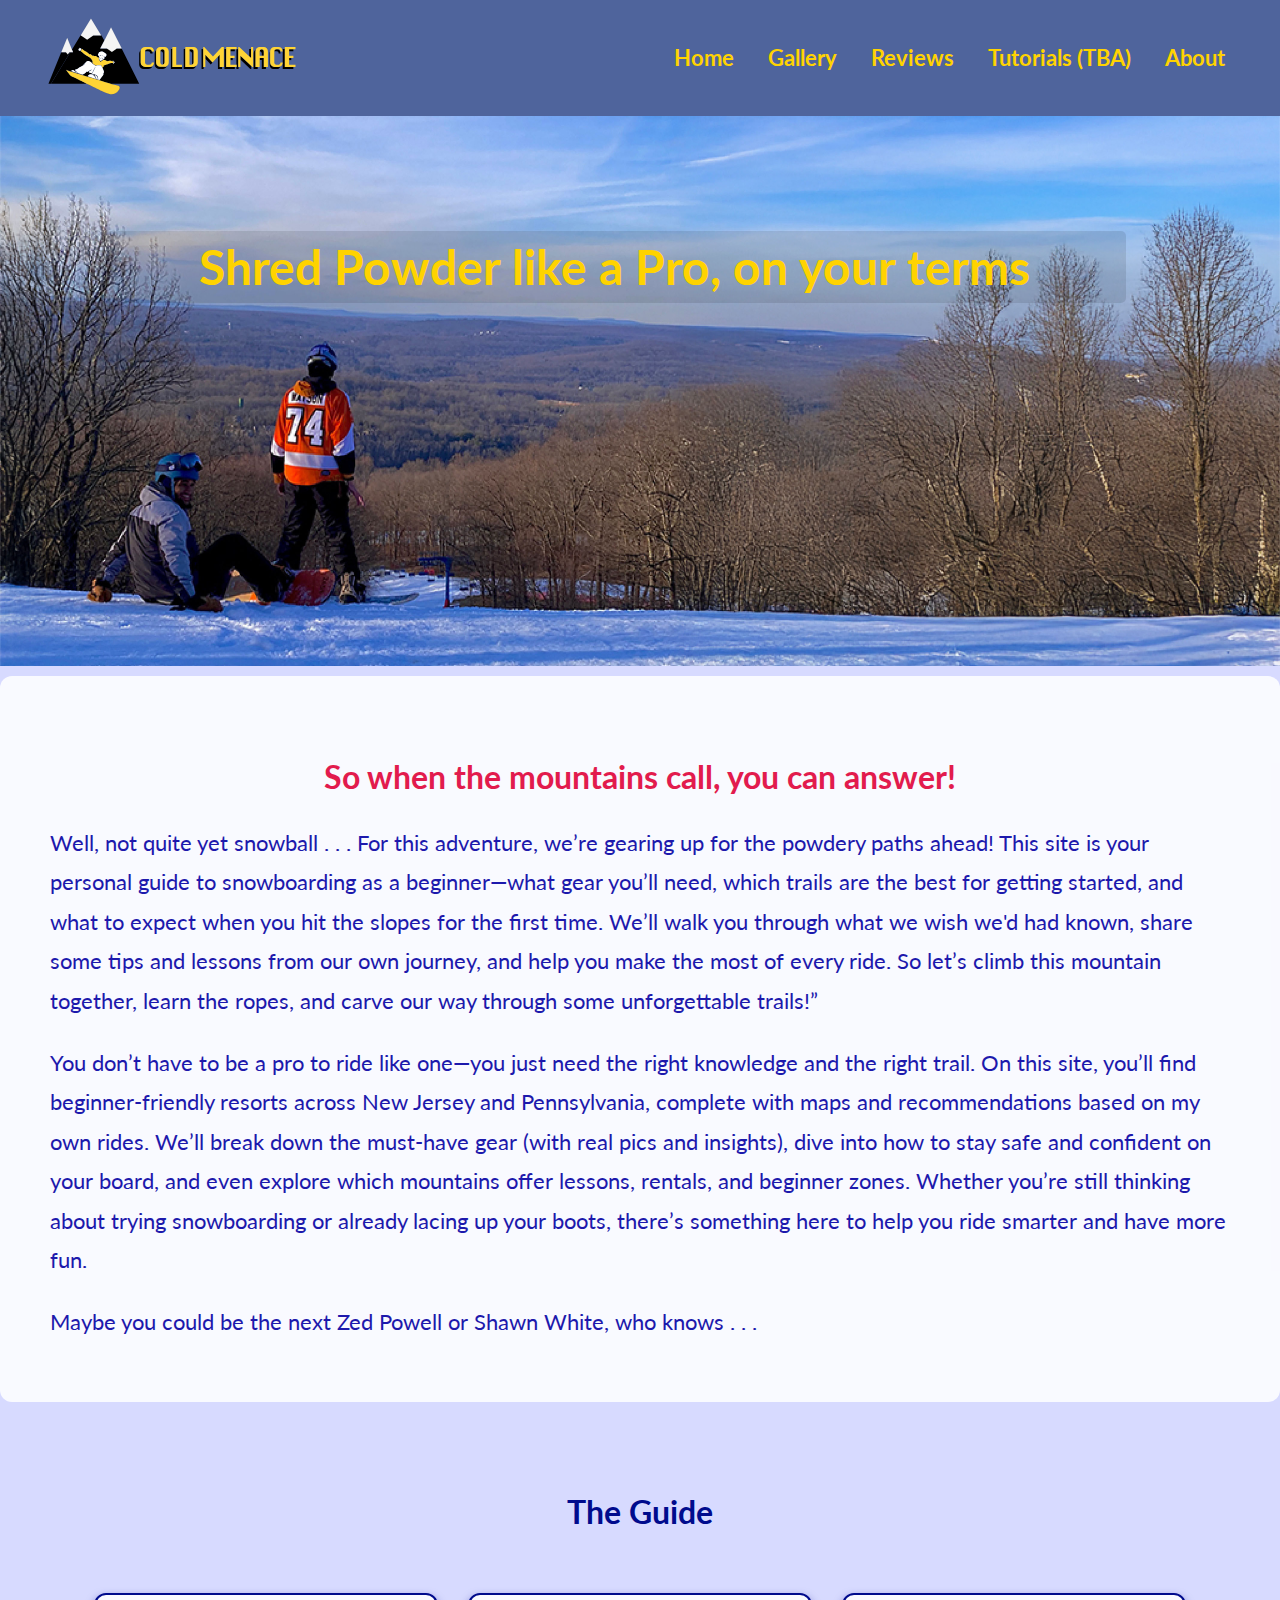
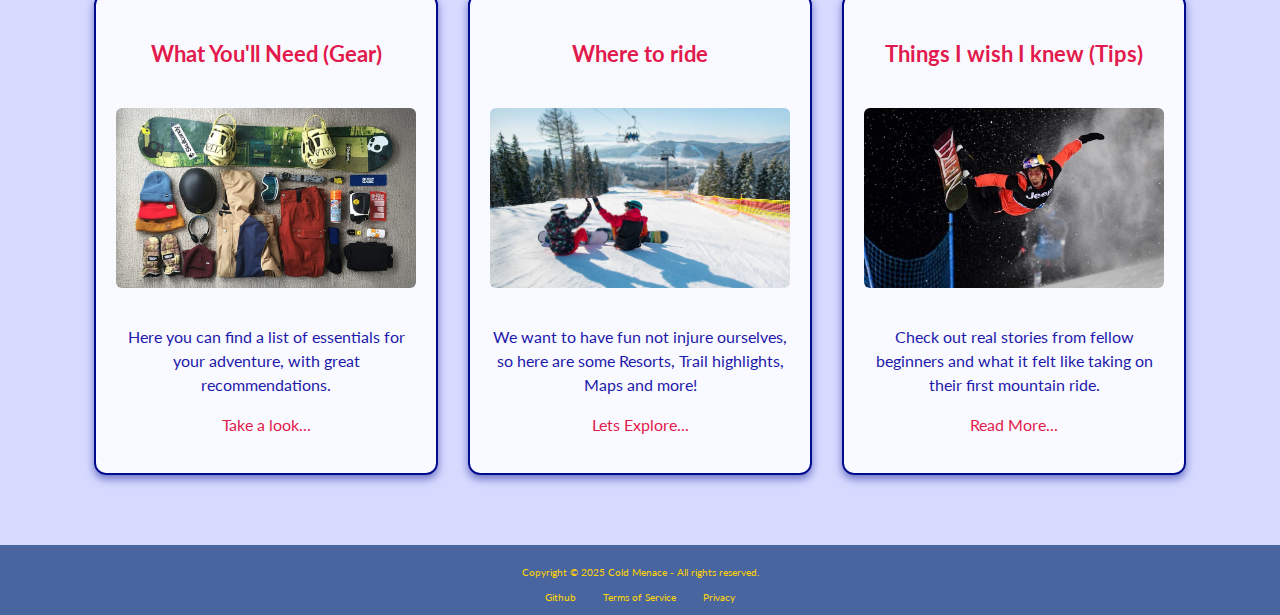
<file: home.html>
<!doctype html>
<html>
  <head>
    <meta charset="utf-8">
  	<meta http-equiv="X-UA-Compatible" content="IE=edge">
	<meta name="viewport" content="width=device-width, initial-scale=1">
	<title>Cold Menace - Home</title>
    <link rel="stylesheet" href="hpcm.css" type="text/css">
	<link href="https://fonts.googleapis.com/css2?family=Oswald:wght@500&family=Lato&display=swap" rel="stylesheet">
  </head>
  <body>
    <div class="wrapper">
	
      <header class="site-header">
        <a href="home.html">
		   <img class="site-logo" src="cm-logo2.1.svg" alt="Cold Menace logo">
		</a>
        <nav class="site-nav">
			<a href="home.html">Home</a> <!-- you decide -->
			<a href="gallery.html">Gallery</a>
			<a href="reviews.html">Reviews</a>
			<a href="extra.html">Tutorials (TBA)</a>
			<a href="about-cm.html">About</a>		   	   
        </nav>
      </header>
    
	  <main>
        <section class="lead">
			<div class="lead-display">
				
				<img src="images/horizonline.jpg" alt="Big Picture of Something to do with the site." >
				<h1 class="primary-statement">Shred Powder like a Pro, on your terms</h1>
			</div>
			<div class="lead-sec">
			<h2 class="secondary-statement">So when the mountains call, you can answer!  </h2> <!-- visual lead -->

			<p>Well, not quite yet snowball . . . For this adventure, we’re gearing up for the powdery paths ahead! This site is your personal guide to snowboarding as a beginner—what gear you’ll need, which trails are the best for getting started, and what to expect when you hit the slopes for the first time. We’ll walk you through what we wish we'd had known, share some tips and lessons from our own journey, and help you make the most of every ride. So let’s climb this mountain together, learn the ropes, and carve our way through some unforgettable trails!”</p>
			
			<p>You don’t have to be a pro to ride like one—you just need the right knowledge and the right trail. On this site, you’ll find beginner-friendly resorts across New Jersey and Pennsylvania, complete with maps and recommendations based on my own rides. We’ll break down the must-have gear (with real pics and insights), dive into how to stay safe and confident on your board, and even explore which mountains offer lessons, rentals, and beginner zones. Whether you’re still thinking about trying snowboarding or already lacing up your boots, there’s something here to help you ride smarter and have more fun.</p>
			<p>Maybe you could be the next Zed Powell or Shawn White, who knows .  .  . </p>
				
		  </div>
	    </section><!-- lead section ends -->

		<section class="showcase">

			<h2>The Guide</h2>

			<div class="showcase-item" id="showcase-item-1">

				<h3>What You'll Need (Gear)</h3>

				<!-- image -->

				<a href=""><img src="images/gear.jpg" alt="Preview image (not a screenshot)"></a>

			  <p>Here you can find a list of essentials for your adventure, with great recommendations. </p>

				<p><a href="">Take a look...</a></p><!-- the link can also be incorporated into the paragraph of enhancing text above -->

			</div><!-- showcase item ends-->

			
			<div class="showcase-item" id="showcase-item-2">

				<h3>Where to ride</h3>

				<!-- page preview image -->

				<a href=""><img src="images/view.jpg" alt="Representative preview image (not a screenshot)"></a>

				<p>We want to have fun not injure ourselves, so here are some Resorts, Trail highlights, Maps and more!</p>

				<p><a href="">Lets Explore...</a></p><!-- the link can also be incorporated into the paragraph of enhancing text above -->

			</div><!-- showcase item ends-->

			<div class="showcase-item" id="showcase-item-3">

				<h3>Things I wish I knew (Tips)</h3>

				<!-- page preview image -->

				<a href=""><img src="images/zeb.jpg" alt="Representative preview image (not a screenshot)"></a>

				<p>Check out real stories from fellow beginners and what it felt like taking on their first mountain ride. </p>
				<p><a href="">Read More...</a></p><!-- the link can also be incorporated into the paragraph of enhancing text above -->

			</div><!-- showcase item ends-->

		</section><!-- showcase ends -->

      </main>
	  
      <footer>
		  <p>Copyright &copy;  2025 Cold Menace - All rights reserved.</p>
			
			  <div class="footer-links">
				  <a href="">Github</a>
				  <a href="">Terms of Service</a>
				  <a href="">Privacy</a>
		  </div>
		  
	  </footer>
    
	</div> <!-- wrapper ends -->
  </body>
</html>
</file>
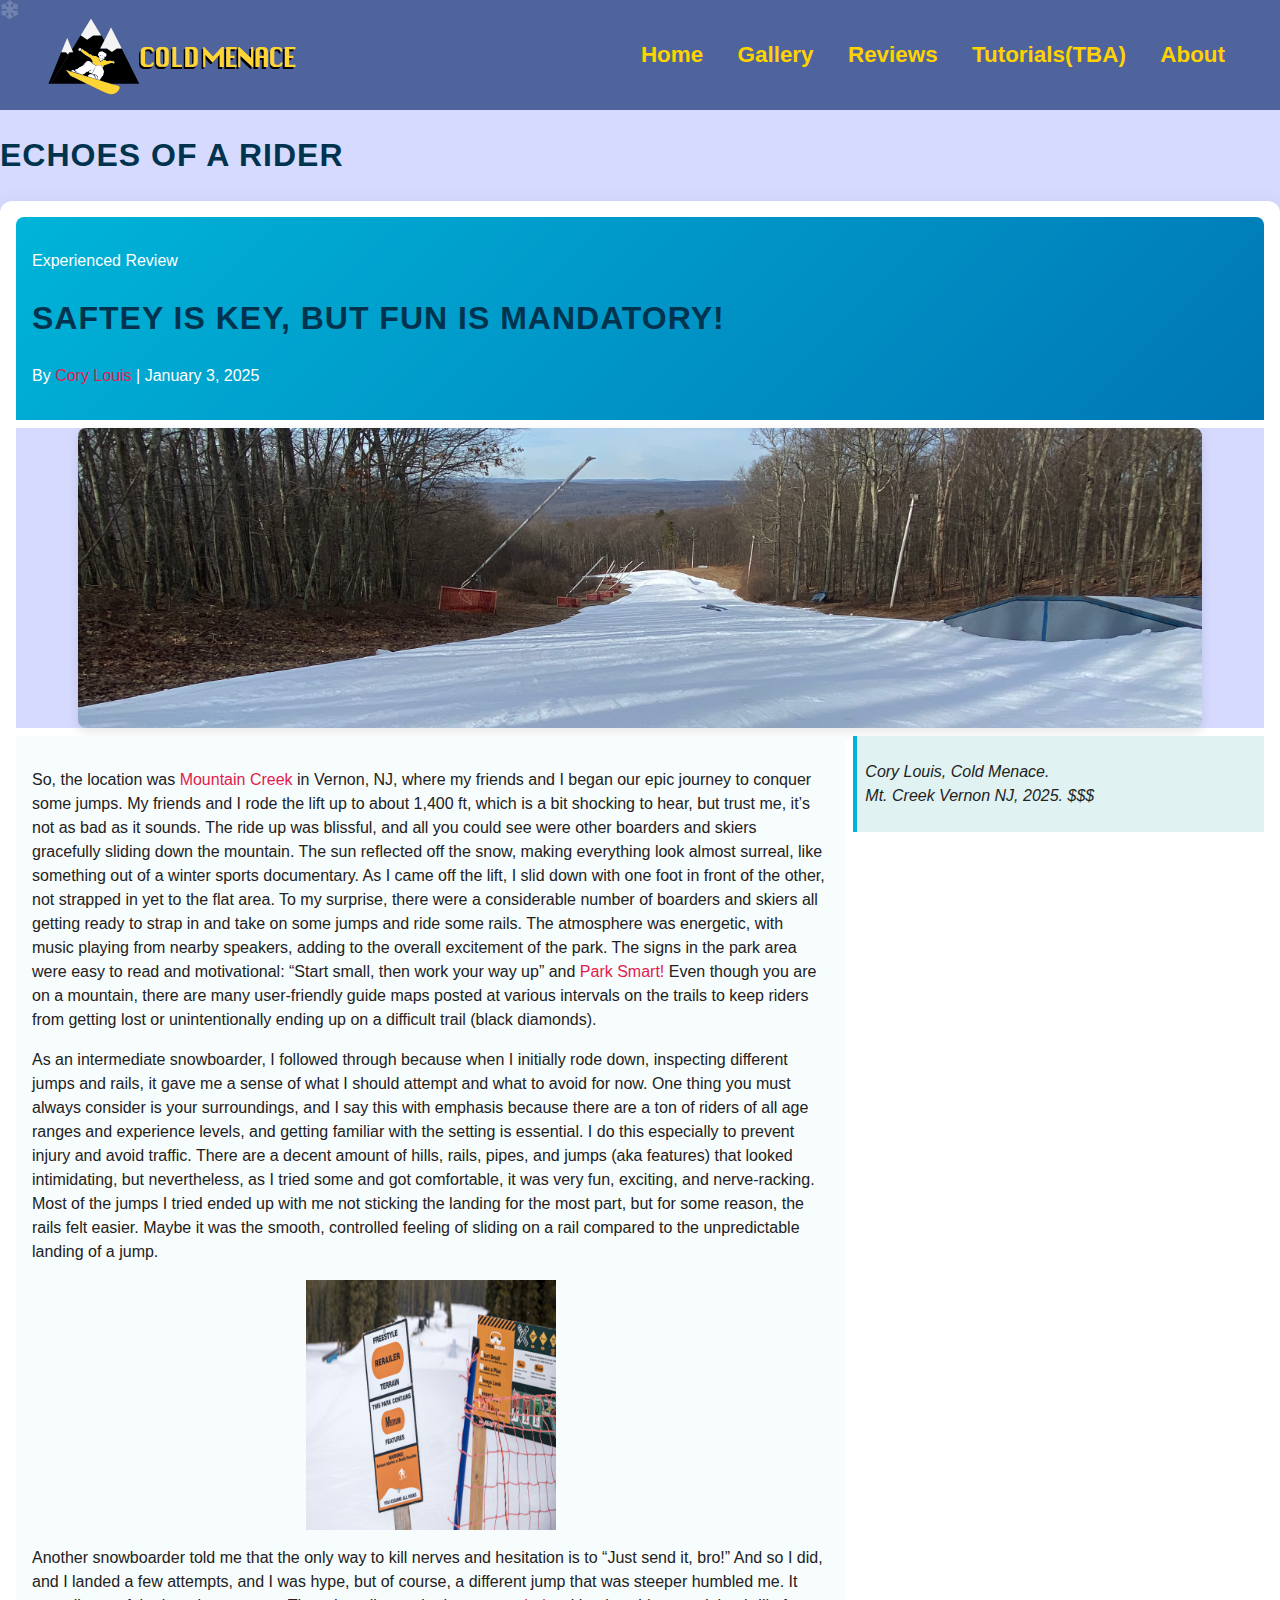
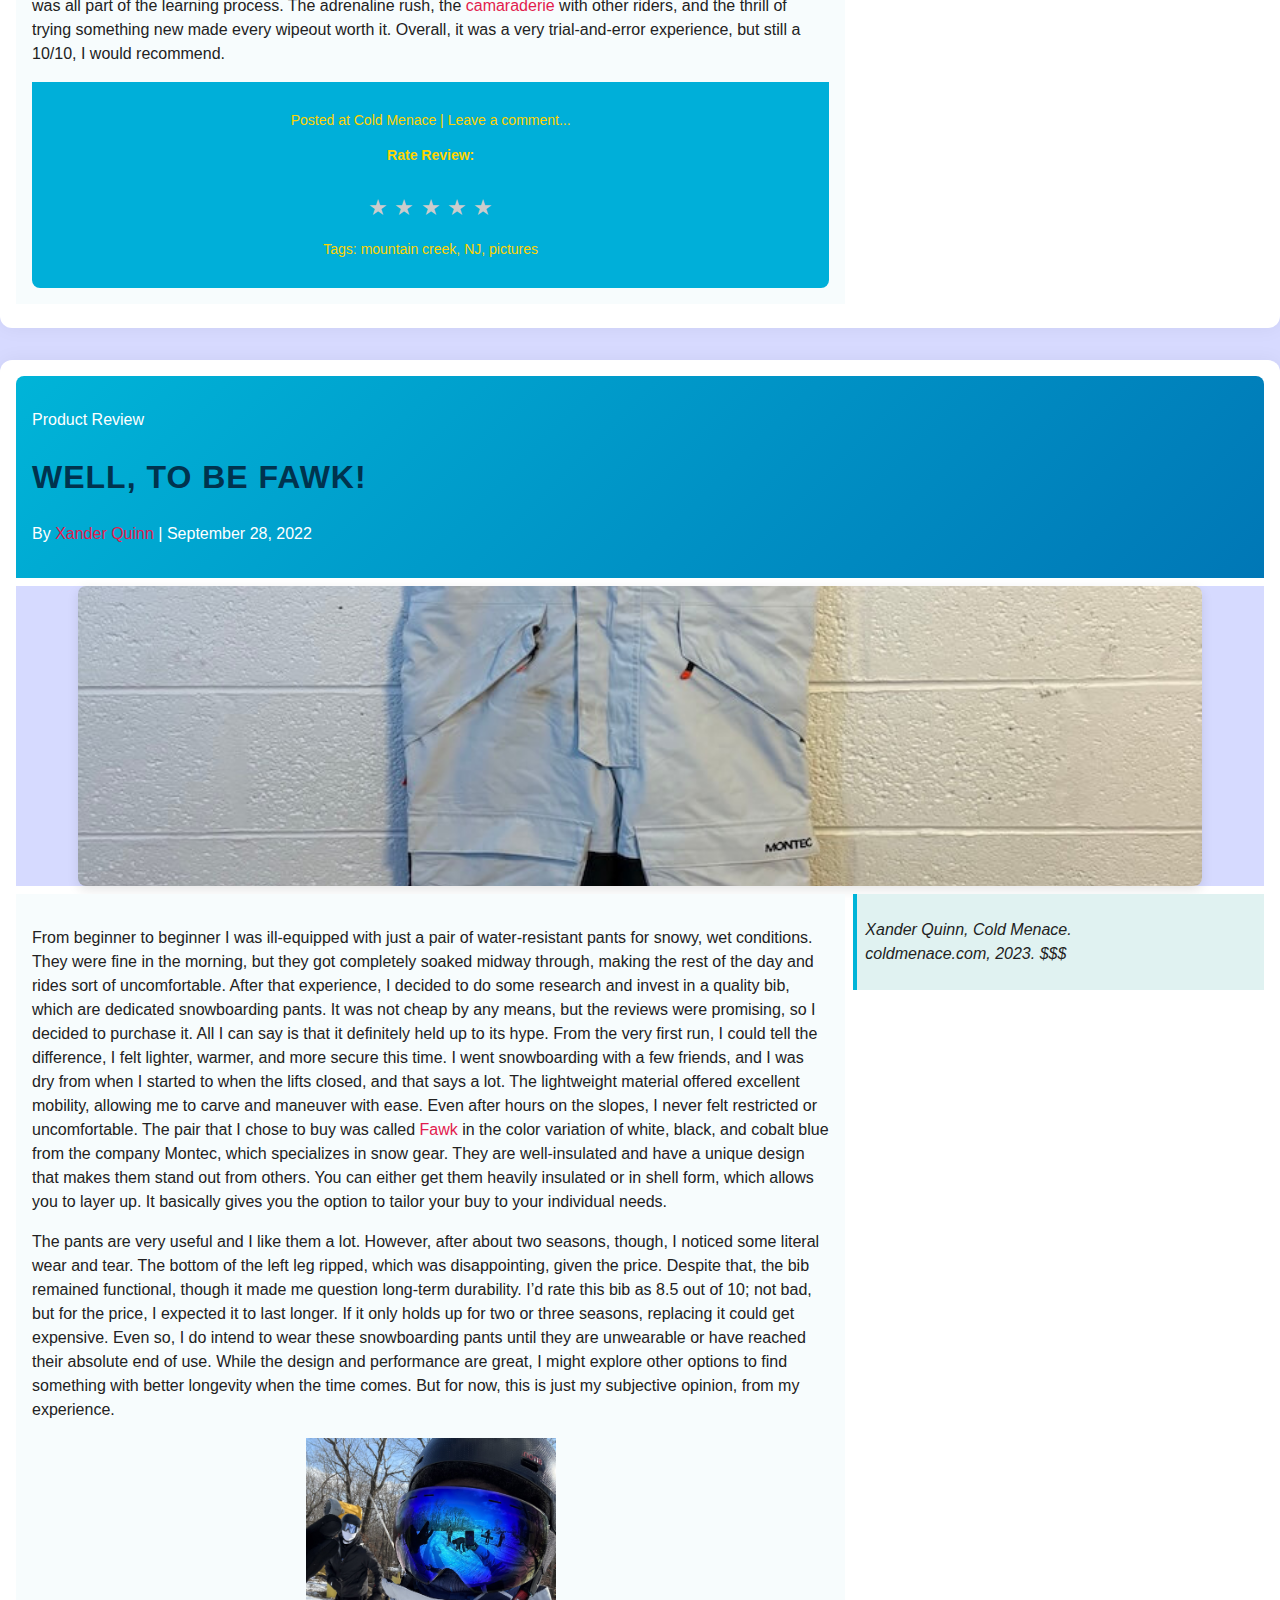
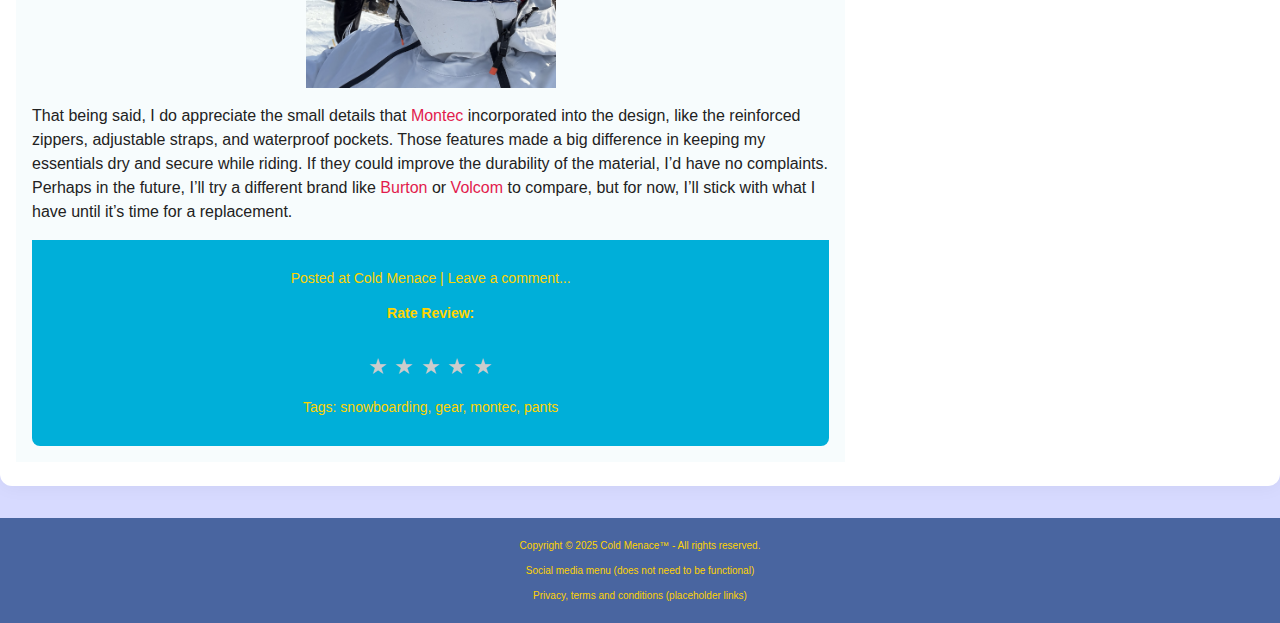
<file: reviews.html>
<!doctype html>
<html>
<head>
<meta charset="UTF-8">
<title>Review</title>
	<link rel="stylesheet" href="https://cdnjs.cloudflare.com/ajax/libs/font-awesome/6.0.0-beta3/css/all.min.css">
	<i class="fas fa-snowflake snowflake"></i> 
	<link rel="stylesheet" href="hpcm.css" type="text/css">
	<style>
  /* === Base Styles === */
  body {
    font-family: 'Montserrat', sans-serif;
    color: #222;
    background: #f4f7fb;
    line-height: 1.6;
  }

  h1, h2 {
    font-family: 'Bebas Neue', sans-serif;
    text-transform: uppercase;
    letter-spacing: 1px;
    color: #00334e;
  }

  /* === Layout Grids === */
  .wrapper-grid {
    grid-template-areas:
      "header header header"
      "main main main"
      "footer footer footer";
  }

  .article-review-grid {
    display: grid;
    gap: 0.5em;
    grid-template-columns: 1fr 1fr 1fr;
    grid-template-rows: auto auto auto auto auto;
    grid-template-areas:
      "revh revh revh"
      "revl revl revl"
      "reva reva reva"
      "revb revb ."
      "revf revf revf";
    border-radius: 12px;
    overflow: hidden;
    background: white;
    box-shadow: 0 0 20px rgba(0, 0, 0, 0.05);
    padding: 1em;
    margin-bottom: 2em;
  }

  #rev2 {
    grid-template-areas:
      "revh revh revh"
      "revl revl revl"
      "revb revb reva"
      "revb revb ."
      "revf revf revm";
  }
	#rev1 {
	grid-template-areas:
      "revh revh revh"
      "revl revl revl"
      "revb revb reva"
      "revb revb ."
      "revf revf revm";
  }

  #rev-mini {
    grid-area: revm;
    gap: 0.1em;
    grid-template-rows: 24px 32px 24px 32px 24px;
    grid-template-areas:
      "revh revh revh"
      "revl revl revl"
      "reva reva reva"
      "revb revb revb"
      "revf revf revf";
    line-height: 1em;
  }

  /* === Section Areas === */
  .review-header {
    grid-area: revh;
    background: linear-gradient(135deg, #00b4d8 0%, #0077b6 100%);
    color: white;
    padding: 1em;
    border-radius: 8px 8px 0 0;
  }

  .review-lead {
    grid-area: revl;
    background: #D6DAFF;
  }

  .review-aside {
    grid-area: reva;
    background: #e0f2f1;
    padding: 0.5em;
    border-left: 4px solid #00b4d8;
    font-style: italic;
  }

  .review-body {
    grid-area: revb;
    background: #f7fcfd;
    padding: 1em;
  }

  .review-footer {
    grid-area: revf;
    padding: 1em;
	background: #00AFD9;
	font-size: 14px;
    border-radius: 0 0 8px 8px;
  }


  /* === Image Styling === */
  img {
    max-width: 100%;
    height: auto;
    display: block;
    border-radius: 8px;
  }

  .review-lead img {
    width: 90%;
    margin: 0 auto;
    max-height: 300px;
    object-fit: cover;
    box-shadow: 0 4px 12px rgba(0, 0, 0, 0.1);
  }

  .review-body figure img {
    width: 90%;
    max-height: 250px;
    margin: 1em auto;
    object-fit: contain;
  }

  figure.review-lead,
  .review-body figure {
    margin: 0;
    padding: 0;
  }

  /* === Link Hover Effect === */
  .review-body a:hover {
    background: linear-gradient(90deg, #00b4d8 0%, #0077b6 100%);
    color: white;
    padding: 0.2em 0.4em;
    border-radius: 4px;
    transition: all 0.2s ease-in-out;
  }
		/* === Star Rating System === */
.star-rating {
  display: inline-block;
  direction: rtl;
  font-size: 1.6em;
  unicode-bidi: bidi-override;
  user-select: none;
  margin-top: 0.5em;
}

.star-rating input {
  display: none;
}

.star-rating label {
  color: #ccc;
  cursor: pointer;
  transition: color 0.2s ease-in-out;
}

.star-rating label:hover,
.star-rating label:hover ~ label {
  color: gold;
}

.star-rating input:checked ~ label {
  color: gold;
}

.star-rating input:checked + label:hover,
.star-rating input:checked + label:hover ~ label {
  color: #ffce00;
}

  /* === Snowflake Animation === */
  .snowflake {
    position: absolute;
    animation: fall 10s linear infinite;
    opacity: 0.2;
    color: #fff;
    font-size: 1.2em;
  }

  @keyframes fall {
    0% {
      top: -10%;
      left: 50%;
      transform: rotate(0deg);
    }
    100% {
      top: 100%;
      left: 55%;
      transform: rotate(360deg);
    }
  }
</style>
</head>

<body>
	<div class= "wrapper wrapper-grid">
	<header class="site-header">
        <a href="home.html">
		   <img class="site-logo" src="cm-logo2.1.svg" alt="Cold Menace logo">
		</a>
        <nav class="site-nav">
			<a href="home.html">Home</a> 
			<a href="gallery.html">Gallery</a>
			<a href="reviews.html">Reviews</a>
			<a href="extra.html">Tutorials(TBA)</a><!-- tuts or maps -->
			<a href="about.html">About</a>		   	   
        </nav>
      </header>
		
		<main>
			<header class= "page-header">
				<h1>Echoes of a Rider </h1>
				
			</header>
			<article id="rev1" class="article-review article-review-grid">
				<header class="review-header">
					<p class="article-label">Experienced Review</p>
					<h1>Saftey is key, but Fun is mandatory!</h1>
					<p>By <a href="#corylouis">Cory Louis </a> | <time datetime="2025-01-02">January 3, 2025</time></p>
					</header>
				<figure class="review-lead"><img src="images/parkarea.jpg" alt="Lead image"></figure>
				<aside class="review-aside">
					<p>Cory Louis, <cite>Cold Menace</cite>.<br>Mt. Creek Vernon NJ, 2025. $$$</p>
				</aside>
				<div class="review-body">
					<p>So, the location was  <a href="https://mountaincreek.com/skiing-riding/tickets-passes/day-tickets/">Mountain Creek</a> in Vernon, NJ, where my friends and I began our epic journey to conquer some jumps. My friends and I rode the lift up to about 1,400 ft, which is a bit shocking to hear, but trust me, it’s not as bad as it sounds. The ride up was blissful, and all you could see were other boarders and skiers gracefully sliding down the mountain. The sun reflected off the snow, making everything look almost surreal, like something out of a winter sports documentary. As I came off the lift, I slid down with one foot in front of the other, not strapped in yet to the flat area. To my surprise, there were a considerable number of boarders and skiers all getting ready to strap in and take on some jumps and ride some rails. The atmosphere was energetic, with music playing from nearby speakers, adding to the overall excitement of the park. The signs in the park area were easy to read and motivational: “Start small, then work your way up” and <a href="https://mountaincreek.com/terrain-park/"> Park Smart!</a> Even though you are on a mountain, there are many user-friendly guide maps posted at various intervals on the trails to keep riders from getting lost or unintentionally ending up on a difficult trail (black diamonds).</p>
					
					<p>As an intermediate snowboarder, I followed through because when I initially rode down, inspecting different jumps and rails, it gave me a sense of what I should attempt and what to avoid for now. One thing you must always consider is your surroundings, and I say this with emphasis because there are a ton of riders of all age ranges and experience levels, and getting familiar with the setting is essential. I do this especially to prevent injury and avoid traffic. There are a decent amount of hills, rails, pipes, and jumps (aka features) that looked intimidating, but nevertheless, as I tried some and got comfortable, it was very fun, exciting, and nerve-racking. Most of the jumps I tried ended up with me not sticking the landing for the most part, but for some reason, the rails felt easier. Maybe it was the smooth, controlled feeling of sliding on a rail compared to the unpredictable landing of a jump.</p> 
					
					
					<figure><img src="images/parksign1.jpg" alt="Park area"></figure>
					
					<p>Another snowboarder told me that the only way to kill nerves and hesitation is to “Just send it, bro!” And so I did, and I landed a few attempts, and I was hype, but of course, a different jump that was steeper humbled me. It was all part of the learning process. The adrenaline rush, the  <a href="#">camaraderie</a> with other riders, and the thrill of trying something new made every wipeout worth it. Overall, it was a very trial-and-error experience, but still a 10/10, I would recommend.</p>
					
					
					<footer class="review-footer">
						<p>Posted at Cold Menace | Leave a comment...</p>
						<p><strong>Rate Review:</strong></p>
						<div class="star-rating">
							<input type="radio" id="star5-1" name="rating1" value="5">
							<label for="star5-1" title="5 stars">★</label>
							
							<input type="radio" id="star4-1" name="rating1" value="4">
							<label for="star4-1" title="4 stars">★</label>
							
							<input type="radio" id="star3-1" name="rating1" value="3">
							<label for="star3-1" title="3 stars">★</label>
							
							<input type="radio" id="star2-1" name="rating1" value="2">
							<label for="star2-1" title="2 stars">★</label>
							
							<input type="radio" id="star1-1" name="rating1" value="1">
							<label for="star1-1" title="1 star">★</label>						
							</div>
							<p>Tags: mountain creek, NJ, pictures</p>
					</footer>
				</article>
				
				<article id="rev2" class="article-review article-review-grid">
				<header class="review-header">
					<p class="article-label">Product Review</p>
					<h1>Well, to be Fawk! </h1>
					<p>By <a href="#Xander Quinn">Xander Quinn </a> | <time datetime="2022-09-28">September 28, 2022</time></p>
					</header>
				<figure class="review-lead"><img src="images/bib.jpg" alt="Lead image"></figure>
				<aside class="review-aside">
					<p>Xander Quinn, <cite>Cold Menace</cite>.<br>coldmenace.com, 2023. $$$</p>
				</aside>
				<div class="review-body">
					<p>From beginner to beginner I was ill-equipped with just a pair of water-resistant pants for snowy, wet conditions. They were fine in the morning, but they got completely soaked midway through, making the rest of the day and rides sort of uncomfortable. After that experience, I decided to do some research and invest in a quality bib, which are dedicated snowboarding pants. It was not cheap by any means, but the reviews were promising, so I decided to purchase it. All I can say is that it definitely held up to its hype. From the very first run, I could tell the difference, I felt lighter, warmer, and more secure this time. I went snowboarding with a few friends, and I was dry from when I started to when the lifts closed, and that says a lot. The lightweight material offered excellent mobility, allowing me to carve and maneuver with ease. Even after hours on the slopes, I never felt restricted or uncomfortable. The pair that I chose to buy was called  <a href="https://www.montecwear.com/fawk-ski-pants-men-light-grey-black-cobalt-blue">Fawk</a> in the color variation of white, black, and cobalt blue from the company Montec, which specializes in snow gear. They are well-insulated and have a unique design that makes them stand out from others. You can either get them heavily insulated or in shell form, which allows you to layer up. It basically gives you the option to tailor your buy to your individual needs.</p>
					
					<p>The pants are very useful and I like them a lot. However, after about two seasons, though, I noticed some literal wear and tear. The bottom of the left leg ripped, which was disappointing, given the price. Despite that, the bib remained functional, though it made me question long-term durability. I’d rate this bib as 8.5 out of 10; not bad, but for the price, I expected it to last longer. If it only holds up for two or three seasons, replacing it could get expensive. Even so, I do intend to wear these snowboarding pants until they are unwearable or have reached their absolute end of use. While the design and performance are great, I might explore other options to find something with better longevity when the time comes. But for now, this is just my subjective opinion, from my experience.</p>
					
					<figure><img src="images/selfie.jpg" alt="Xanders' Selfie"></figure>
					<p>That being said, I do appreciate the small details that  <a href="https://www.montecwear.com/">Montec</a> incorporated into the design, like the reinforced zippers, adjustable straps, and waterproof pockets. Those features made a big difference in keeping my essentials dry and secure while riding. If they could improve the durability of the material, I’d have no complaints. Perhaps in the future, I’ll try a different brand like  <a href="https://www.burton.com/us/en/home?g_adtype=search&g_type=discovery&&g_acctid=208-000-6041&g_campaign=Burton%20Brand%20(US)&g_campaignid=401065087&g_adgroupid=162035663278&g_adid=696840357249&g_keyword=burton&g_keywordid=kwd-15036720&g_network=g&gad_source=1&gbraid=0AAAAAD-wwzGck-AytyWBjV14qJ7Y6ihn-&gclid=Cj0KCQjwzYLABhD4ARIsALySuCSryaXVTrt8DMAXsKX2qB2be1e632XCjKJZT0b2YzmSsJNPfxhWXHMaAttaEALw_wcB&gclsrc=aw.ds">Burton</a> or  <a href="https://www.volcom.com/pages/snow?srsltid=AfmBOoou_k_RmTCEOmDWYmM-4MK-gfxFDoVyutg9CRxirTrUuKqxgXxP">Volcom</a> to compare, but for now, I’ll stick with what I have until it’s time for a replacement. </p>
					
					
					<footer class="review-footer">
						<p>Posted at Cold Menace | Leave a comment...</p>
						<p><strong>Rate Review:</strong></p>
						<div class="star-rating">
							<input type="radio" id="star5-2" name="rating2" value="5">
							<label for="star5-2" title="5 stars">★</label>
							
							<input type="radio" id="star4-2" name="rating2" value="4">
							<label for="star4-2" title="4 stars">★</label>
							
							<input type="radio" id="star3-2" name="rating2" value="3">
							<label for="star3-2" title="3 stars">★</label>
							
							<input type="radio" id="star2-2" name="rating2" value="2">
							<label for="star2-2" title="2 stars">★</label>
							
							<input type="radio" id="star1-2" name="rating2" value="1">
							<label for="star1-2" title="1 star">★</label>
						</div>
							<p>Tags: snowboarding, gear, montec, pants</p>
					</footer>
			</article>
	</main>
	<footer>
		  
		  <p>Copyright &copy; 2025 Cold Menace&trade; - All rights reserved.</p>
		  <p>Social media menu (does not need to be functional)</p>
		  <p>Privacy, terms and conditions (placeholder links)</p>
		  
		  
	  </footer>
	</div>
</body>
</html>
</file>
<file: hpcm.css>
@charset "UTF-8";

body {
	background-color: #ffffff;
	color: #1a1a1a;
	font-family: 'Lato', sans-serif;
	margin: 0;
	padding: 0;
	border: 0;
}

/* WRAPPER (for centering inner content) */
.wrapper {
	max-width: 100%;
	margin: 0 auto;
	padding-right: 0px;
	padding-left: 0px;
	line-height: 1.5;
	background: #D7DAFF;
}
.lead-sec {
	background-color: rgba(255, 255, 255, 0.85); /* Slight transparency for a frosty look */
	border-radius: 12px;
	color: darkblue;
	max-width: 1200px;
	margin: 0 auto;
	padding:50px;
}

.lead-sec h2 {
	color: #E21B4D;
	font-size: 32px;
	margin-bottom: 15px;
	text-align: center;
}

.lead-sec p {
	color: #1D19AC;
	font-size: 22px;
	line-height: 1.8;
	margin-bottom: 10px;
	padding: 0px;
}
/* LINKS */
a {
  color: #E21B4D;
  text-decoration: none;
}

a:hover {
  color: #FFD300;
}

/* HEADER */
.site-header {
  background-color: #4F649C;
  display: flex;
  align-items: center;
  justify-content: space-between;
  padding: 10px 40px;
  flex-wrap: wrap;
}

.site-logo {
	height: 90px;
	width: -500px;
}

.site-nav a {
	margin: 0 15px;
	font-weight: bold;
	font-size: 1.4em;
	color: #FFD300;
	transition: color 0.3s ease;
	text-decoration: none;
}

.site-nav a:hover {
  color: #E21B4D;
}

/* LEAD DISPLAY / HERO IMAGE */
.lead-display {
	position: relative;
	width: 100%;
	height: 550px;
	overflow: hidden;
	margin-bottom: 10px;
}

.lead-display img {
	width: 100%;
	height: 100%;
	object-fit: cover;
	display: block;
	margin-bottom: 14px;
}

.primary-statement {
	position: absolute;
	top: 15%;
	left: 8%;
	color:#FFD300;
	font-size: 3em;
	text-align: center;
	background-color: rgba(0, 0, 0, 0.1);
	border-radius: 5px;
	width: 80%;
	max-width: auto;
}

.secondary-statement {
  font-size: 1.3em;
  color: #E21B4D;
  margin-bottom: 30px;
}

/* SHOWCASE SECTION */
.showcase {
	padding: 60px 20px;
	display: flex;
	flex-wrap: wrap;
	justify-content: center;
	gap: 30px;
	margin-bottom: 10px;
}

.showcase h2 {
  width: 100%;
  text-align: center;
  color: #000B8D;
  font-size: 2rem;
}

.showcase-item {
  background-color: rgba(255, 255, 255, 0.85);
  border: 2px solid #000B8D;
  border-radius: 12px;
  padding: 20px;
  width: 300px;
  box-shadow: 0 4px 8px rgba(0, 11, 141, 0.5);
  transition: transform 0.3s ease;
  text-align: center;
}

.showcase-item:hover {
  transform: translateY(-5px);
}

.showcase-item h3 {
  color: #E21B4D;
  font-size: 1.4rem;
}
.showcase-item img {
  width: 100%;
  height: 180px;
  object-fit: cover;
  border-radius: 6px;
  margin: 15px 0;
}

.showcase-item p {
  color: #1D19AC;
}

/* FOOTER */
footer {
	background-color: #4965A0;
	color: #FFD300;
	text-align: center;
	padding: 10px 20px;
	font-size: 10px;
	max-width: 100%;
}
 .footer-links a {
    margin: 0 12px;
    text-decoration: none;
    color: gold;
    transition: color 0.3s;
  }
.footer-links a:hover {
    color: red;
  }
</file>
<file: gal.css>
.photo-collage {
  display: flex;
  flex-wrap: wrap;
  justify-content: center;
  gap: 2rem;
  padding: 2em;
}

.polaroid {
  background: white;
  padding: 10px;
  box-shadow: 0 8px 16px rgba(0,0,0,0.2);
  max-width: 250px;
  text-align: center;
  font-family: 'Courier New', Courier, monospace;
  transition: transform 0.3s ease;
  position: relative;
}

.polaroid img {
  width: 100%;
  border-bottom: 8px solid #fff;
}

.polaroid figcaption {
  font-size: 0.9em;
  padding-top: 0.5em;
  color: #333;
}

/* Randomized rotation effects */
.rotate-left {
  transform: rotate(-6deg);
}

.rotate-right {
  transform: rotate(6deg);
}

.rotate-left-sm {
  transform: rotate(-3deg);
}

.rotate-right-sm {
  transform: rotate(3deg);
}

.polaroid:hover {
  transform: scale(1.03) rotate(0deg);
  z-index: 2;
}
</file>
